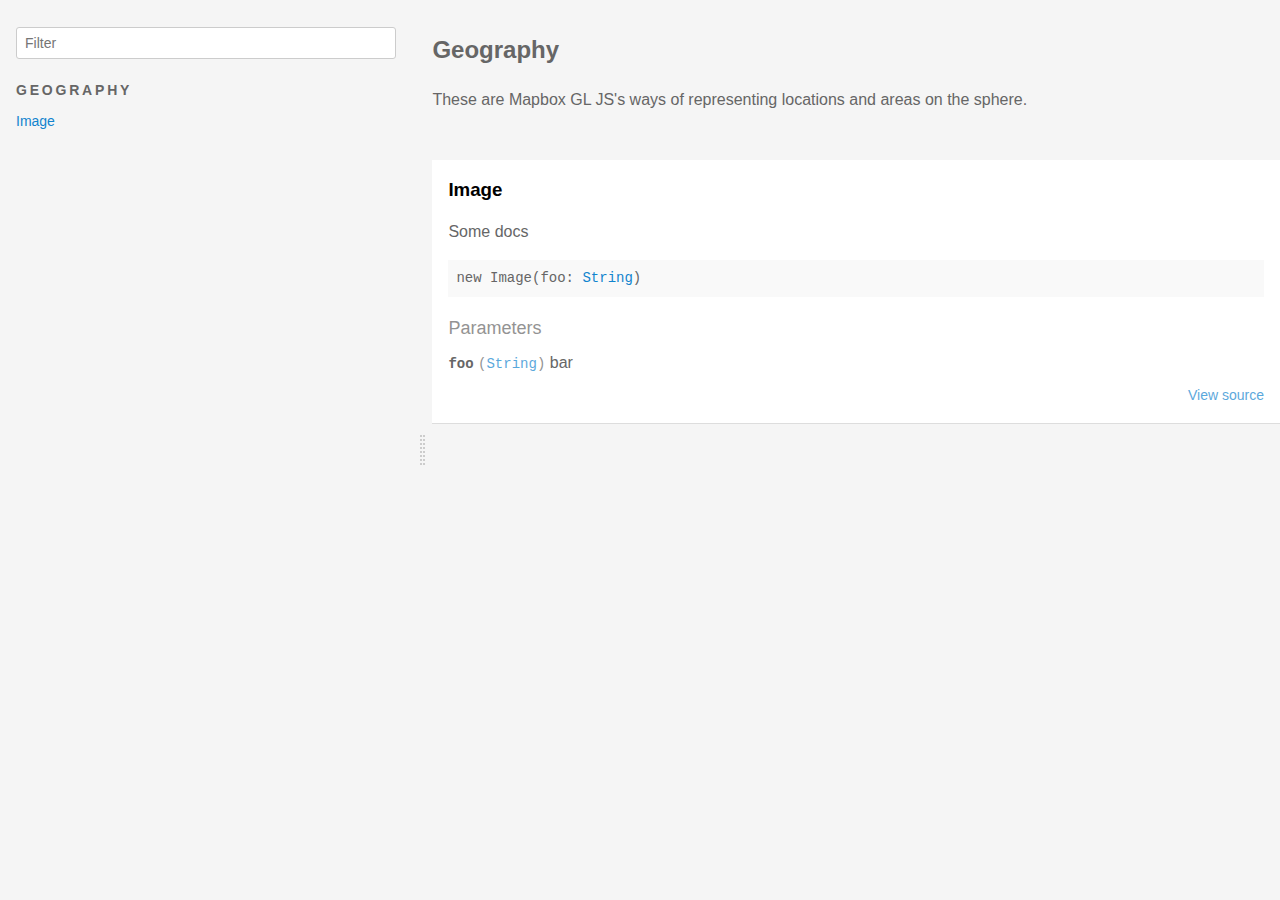
<file: js/index.html>
<!doctype html>
<html lang="en">
<head>
  <meta charset='utf-8'>
  <title>  | Documentation</title>
  <meta name='viewport' content='width=device-width,initial-scale=1'>
  <link href='assets/bass.css' rel='stylesheet'>
  <link href='assets/style.css' rel='stylesheet'>
  <link href='assets/github.css' rel='stylesheet'>
  <link href='assets/split.css' rel='stylesheet'>
  <link href='assets/favicon.ico' rel='icon' >
</head>
<body class='documentation m0'>
    <div class='flex'>
      <div id='split-left' class='overflow-auto fs0 height-viewport-100'>
        <div class='py1 px2'>
          <h3 class='mb0 no-anchor'></h3>
          <div class='mb1'><code></code></div>
          <input
            placeholder='Filter'
            id='filter-input'
            class='col12 block input'
            type='text' />
          <div id='toc'>
            <ul class='list-reset h5 py1-ul'>
              
                
                <li><a
                  href='#geography'
                  class="h5 bold black caps">
                  Geography
                </a>
                
                </li>
              
                
                <li><a
                  href='#image'
                  class="">
                  Image
                </a>
                
                </li>
              
            </ul>
          </div>
        </div>
      </div>
      <div id='split-right' class='relative overflow-auto height-viewport-100'>
        
          
            <div class='keyline-top-not py2'><section class='py2 clearfix'>

  <h2 id='geography' class='mt0'>
    Geography
  </h2>

  
    <p>These are Mapbox GL JS's ways of representing locations
and areas on the sphere.</p>

  
</section></div>
          
        
          
          <section class='p2 mb2 clearfix bg-white border-bottom'>

  
  <div class='clearfix'>
    
    <h3 class='fl m0' id='image'>
      Image
    </h3>
    
  </div>
  

  <p>Some docs</p>

  
    <div class='pre p1 fill-light mt0'>new Image(foo: <a href="https://developer.mozilla.org/docs/Web/JavaScript/Reference/Global_Objects/String">String</a>)</div>
  
  
  

  
  
  
  
  
  

  
    <div class='py1 quiet mt1 prose-big'>Parameters</div>
    <div class='prose'>
      
        <div class='space-bottom0'>
          <div>
            <span class='code bold'>foo</span> <code class='quiet'>(<a href="https://developer.mozilla.org/docs/Web/JavaScript/Reference/Global_Objects/String">String</a>)</code>
	    bar

          </div>
          
        </div>
      
    </div>
  

  

  

  

  

  

  

  

  

  
    <div class="pt1 right-align">
      <a class='fr fill-darken0 round round pad1x quiet h5' href='https://github.com/tf/actions-test/blob/649c44d0dd67da3dfaf72555a28b634bfe212ccc/src/index.js#L5-L8'>
        <span>View source</span>
      </a>
    </div>
  
</section>

          
        
      </div>
    </div>
  <script src='assets/anchor.js'></script>
  <script src='assets/split.js'></script>
  <script src='assets/site.js'></script>
</body>
</html>
</file>
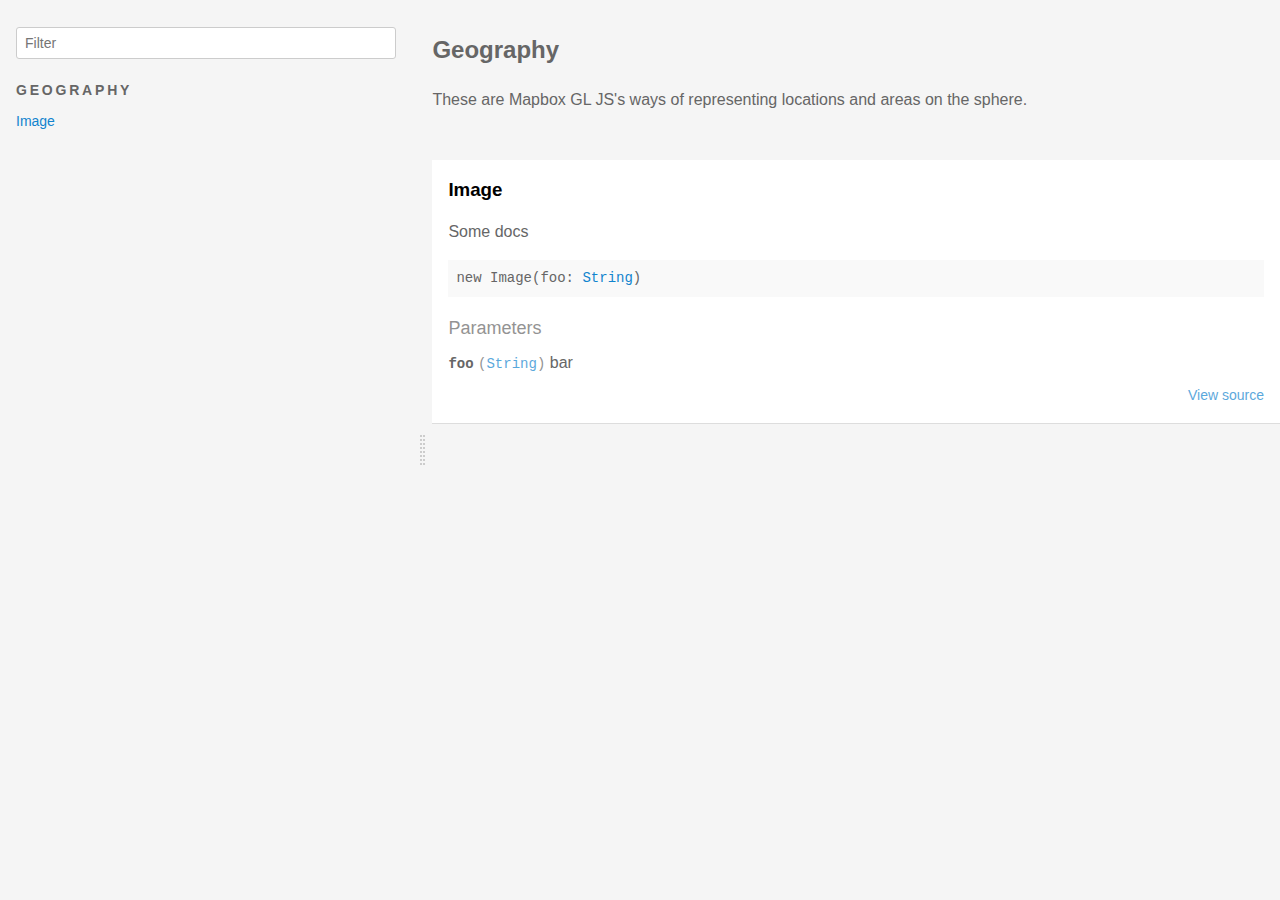
<file: master/js/index.html>
<!doctype html>
<html lang="en">
<head>
  <meta charset='utf-8'>
  <title>  | Documentation</title>
  <meta name='viewport' content='width=device-width,initial-scale=1'>
  <link href='assets/bass.css' rel='stylesheet'>
  <link href='assets/style.css' rel='stylesheet'>
  <link href='assets/github.css' rel='stylesheet'>
  <link href='assets/split.css' rel='stylesheet'>
  <link href='assets/favicon.ico' rel='icon' >
</head>
<body class='documentation m0'>
    <div class='flex'>
      <div id='split-left' class='overflow-auto fs0 height-viewport-100'>
        <div class='py1 px2'>
          <h3 class='mb0 no-anchor'></h3>
          <div class='mb1'><code></code></div>
          <input
            placeholder='Filter'
            id='filter-input'
            class='col12 block input'
            type='text' />
          <div id='toc'>
            <ul class='list-reset h5 py1-ul'>
              
                
                <li><a
                  href='#geography'
                  class="h5 bold black caps">
                  Geography
                </a>
                
                </li>
              
                
                <li><a
                  href='#image'
                  class="">
                  Image
                </a>
                
                </li>
              
            </ul>
          </div>
        </div>
      </div>
      <div id='split-right' class='relative overflow-auto height-viewport-100'>
        
          
            <div class='keyline-top-not py2'><section class='py2 clearfix'>

  <h2 id='geography' class='mt0'>
    Geography
  </h2>

  
    <p>These are Mapbox GL JS's ways of representing locations
and areas on the sphere.</p>

  
</section></div>
          
        
          
          <section class='p2 mb2 clearfix bg-white border-bottom'>

  
  <div class='clearfix'>
    
    <h3 class='fl m0' id='image'>
      Image
    </h3>
    
  </div>
  

  <p>Some docs</p>

  
    <div class='pre p1 fill-light mt0'>new Image(foo: <a href="https://developer.mozilla.org/docs/Web/JavaScript/Reference/Global_Objects/String">String</a>)</div>
  
  
  

  
  
  
  
  
  

  
    <div class='py1 quiet mt1 prose-big'>Parameters</div>
    <div class='prose'>
      
        <div class='space-bottom0'>
          <div>
            <span class='code bold'>foo</span> <code class='quiet'>(<a href="https://developer.mozilla.org/docs/Web/JavaScript/Reference/Global_Objects/String">String</a>)</code>
	    bar

          </div>
          
        </div>
      
    </div>
  

  

  

  

  

  

  

  

  

  
    <div class="pt1 right-align">
      <a class='fr fill-darken0 round round pad1x quiet h5' href='https://github.com/tf/actions-test/blob/e05b6af670c54414406c1995ad6bcb028f829275/src/index.js#L5-L8'>
        <span>View source</span>
      </a>
    </div>
  
</section>

          
        
      </div>
    </div>
  <script src='assets/anchor.js'></script>
  <script src='assets/split.js'></script>
  <script src='assets/site.js'></script>
</body>
</html>
</file>
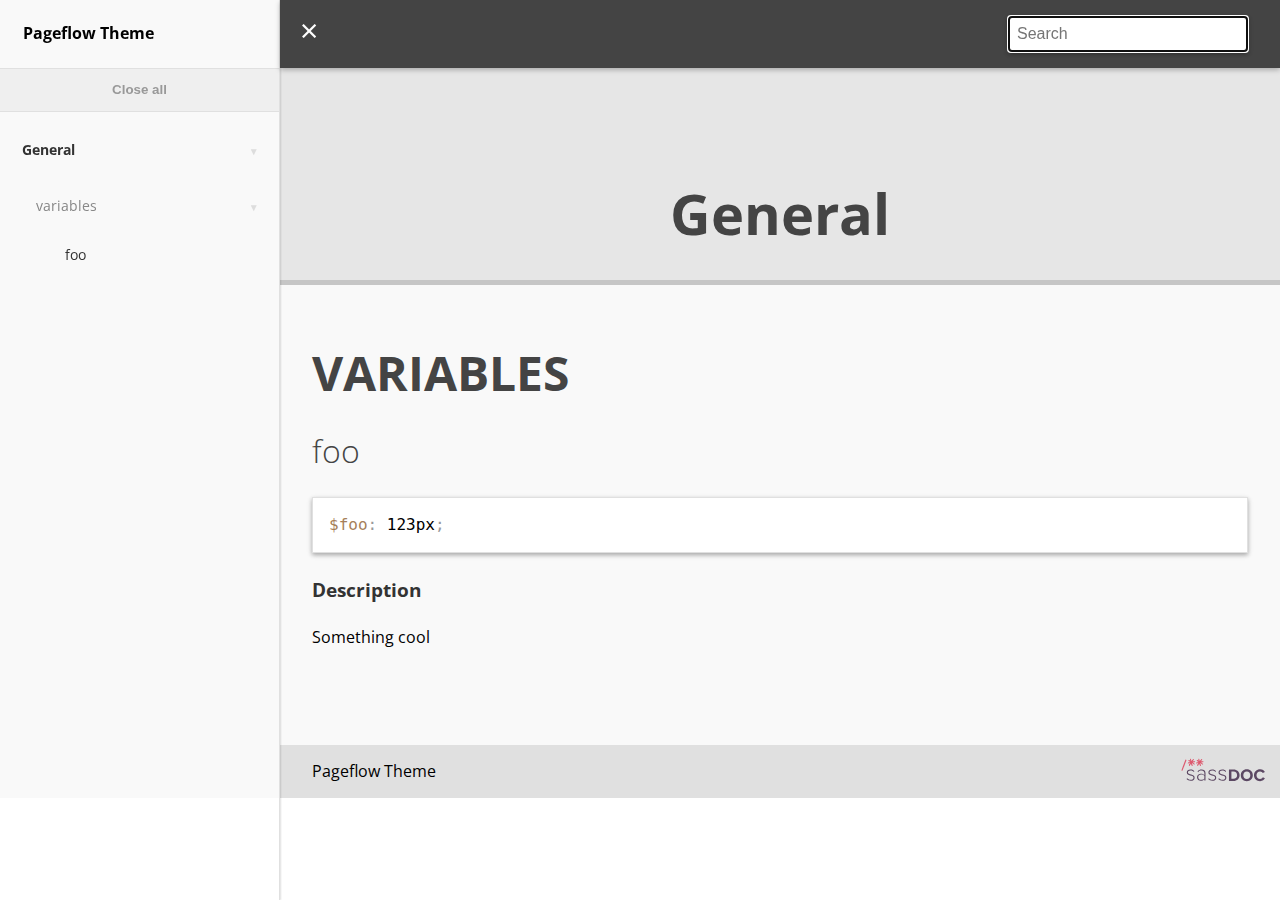
<file: master/theme/index.html>
<!doctype html><html lang="en"><head><meta charset="utf-8"><title>Pageflow Theme - Theme Settings</title><link rel="stylesheet" href="assets/css/main.css"><link href="http://fonts.googleapis.com/css?family=Open+Sans:400,500,700" rel="stylesheet" type="text/css"><meta name="viewport" content="width=device-width"><meta content="IE=edge, chrome=1" http-equiv="X-UA-Compatible"><!-- Open Graph tags --><meta property="og:title" content="Pageflow Theme - SassDoc"><meta property="og:type" content="website"><meta property="og:description" content="Release the docs!"><!-- Thanks to Sass-lang.com for the icons --><link href="assets/images/favicon.ico" rel="shortcut icon"></head><body><aside class="sidebar" role="nav"><div class="sidebar__header"><h1 class="sidebar__title">Pageflow Theme</h1></div><div class="sidebar__body"><button type="button" class="btn-toggle js-btn-toggle" data-alt="Open all">Close all</button><p class="sidebar__item sidebar__item--heading" data-slug="undefined"><a href="#undefined">General</a></p><div><p class="sidebar__item sidebar__item--sub-heading" data-slug="undefined-variable"><a href="#undefined-variable">variables</a></p><ul class="list-unstyled"><li class="sidebar__item sassdoc__item" data-name="foo" data-type="variable"><a href="#undefined-variable-foo">foo</a></li></ul></div></div></aside><article class="main" role="main"><header class="header" role="banner"><div class="container"><div class="sassdoc__searchbar searchbar"><label for="js-search-input" class="visually-hidden">Search</label><div class="searchbar__form" id="js-search"><input name="search" type="search" class="searchbar__field" autocomplete="off" autofocus id="js-search-input" placeholder="Search"><ul class="searchbar__suggestions" id="js-search-suggestions"></ul></div></div></div></header><section class="main__section"><h1 class="main__heading" id="undefined"><div class="container">General</div></h1><section class="main__sub-section" id="undefined-variable"><h2 class="main__heading--secondary"><div class="container">variables</div></h2><section class="main__item container item" id="undefined-variable-foo"><h3 class="item__heading"><a class="item__name" href="#variable-foo">foo</a></h3><div class="item__code-wrapper"><pre class="item__code language-scss"><code>$foo: 123px;</code></pre></div><h3 class="item__sub-heading">Description</h3><div class="item__description"><p>Something cool</p></div></section></section></section><footer class="footer" role="contentinfo"><div class="container"><div class="footer__project-info project-info"><!-- Name and URL --><span class="project-info__name">Pageflow Theme</span><!-- Version --><!-- License --></div><a class="footer__watermark" href="http://sassdoc.com"><img src="assets/images/logo_light_inline.svg" alt="SassDoc Logo"></a></div></footer></article><script src="http://ajax.googleapis.com/ajax/libs/jquery/2.1.1/jquery.min.js"></script><script>window.jQuery || document.write('<script src="assets/js/vendor/jquery.min.js"><\/script>')</script><script src="assets/js/main.min.js"></script></body></html>
</file>
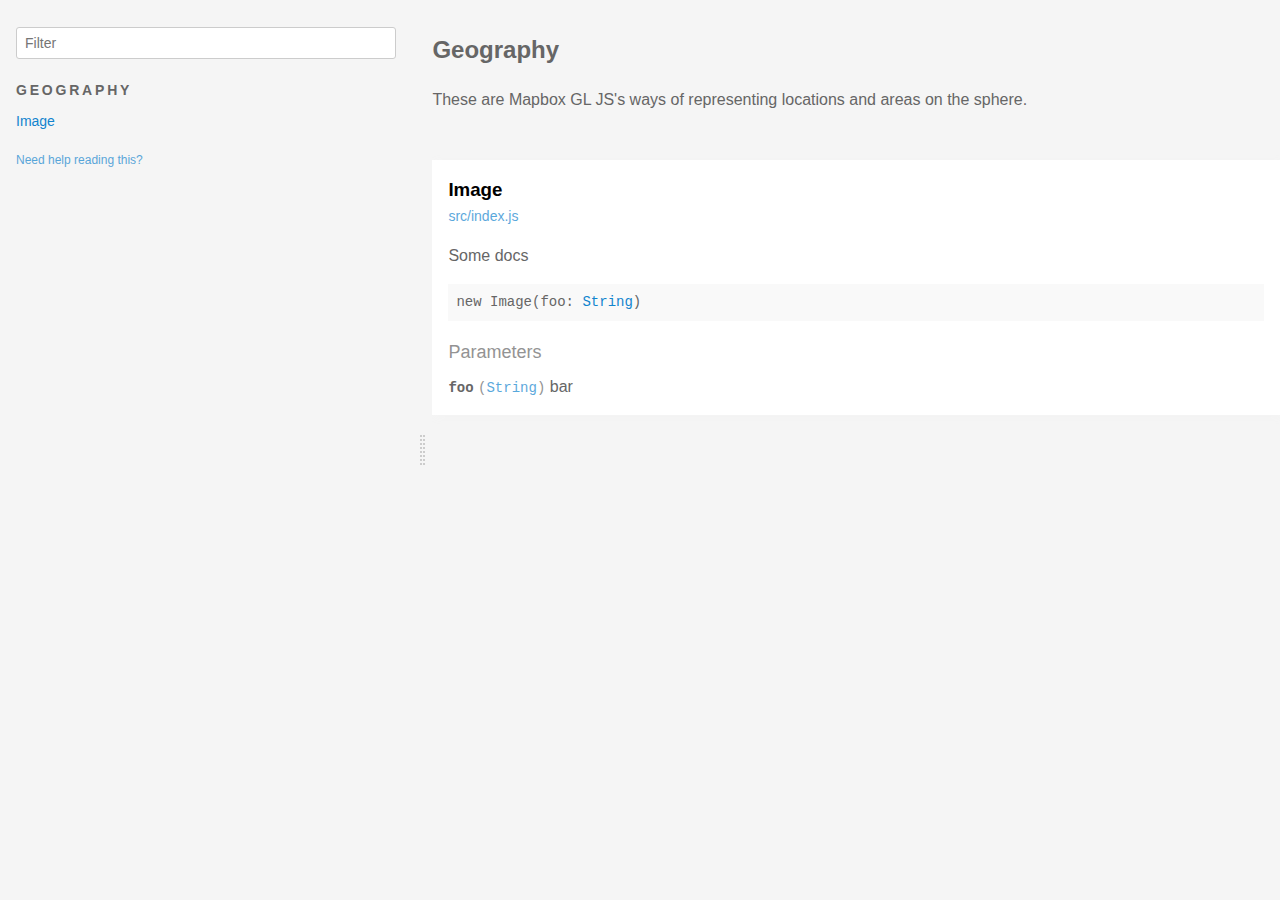
<file: refs/heads/master/js/index.html>
<!doctype html>
<html lang="en">
<head>
  <meta charset='utf-8'>
  <title>  | Documentation</title>
  <meta name='viewport' content='width=device-width,initial-scale=1'>
  <link href='assets/bass.css' rel='stylesheet'>
  <link href='assets/style.css' rel='stylesheet'>
  <link href='assets/github.css' rel='stylesheet'>
  <link href='assets/split.css' rel='stylesheet'>
</head>
<body class='documentation m0'>
    <div class='flex'>
      <div id='split-left' class='overflow-auto fs0 height-viewport-100'>
        <div class='py1 px2'>
          <h3 class='mb0 no-anchor'></h3>
          <div class='mb1'><code></code></div>
          <input
            placeholder='Filter'
            id='filter-input'
            class='col12 block input'
            type='text' />
          <div id='toc'>
            <ul class='list-reset h5 py1-ul'>
              
                
                <li><a
                  href='#geography'
                  class="h5 bold black caps">
                  Geography
                  
                </a>
                
                </li>
              
                
                <li><a
                  href='#image'
                  class="">
                  Image
                  
                </a>
                
                </li>
              
            </ul>
          </div>
          <div class='mt1 h6 quiet'>
            <a href='https://documentation.js.org/reading-documentation.html'>Need help reading this?</a>
          </div>
        </div>
      </div>
      <div id='split-right' class='relative overflow-auto height-viewport-100'>
        
          
            <div class='keyline-top-not py2'><section class='py2 clearfix'>

  <h2 id='geography' class='mt0'>
    Geography
  </h2>

  
    <p>These are Mapbox GL JS's ways of representing locations
and areas on the sphere.</p>

  
</section></div>
          
        
          
          <section class='p2 mb2 clearfix bg-white minishadow'>

  
  <div class='clearfix'>
    
    <h3 class='fl m0' id='image'>
      Image
    </h3>
    
    
      <a class='fr fill-darken0 round round pad1x quiet h5' href='https://github.com/tf/actions-test/blob/2c8bf7943f3ccbf9858cebd636a1f81588c72b29/src/index.js#L5-L8'>
      <span>src/index.js</span>
      </a>
    
  </div>
  

  <p>Some docs</p>

    <div class='pre p1 fill-light mt0'>new Image(foo: <a href="https://developer.mozilla.org/docs/Web/JavaScript/Reference/Global_Objects/String">String</a>)</div>
  
  

  
  
  
  
  
  

  
    <div class='py1 quiet mt1 prose-big'>Parameters</div>
    <div class='prose'>
      
        <div class='space-bottom0'>
          <div>
            <span class='code bold'>foo</span> <code class='quiet'>(<a href="https://developer.mozilla.org/docs/Web/JavaScript/Reference/Global_Objects/String">String</a>)</code>
	    bar

          </div>
          
        </div>
      
    </div>
  

  

  

  

  

  

  

  

  
</section>

          
        
      </div>
    </div>
  <script src='assets/anchor.js'></script>
  <script src='assets/split.js'></script>
  <script src='assets/site.js'></script>
</body>
</html>
</file>
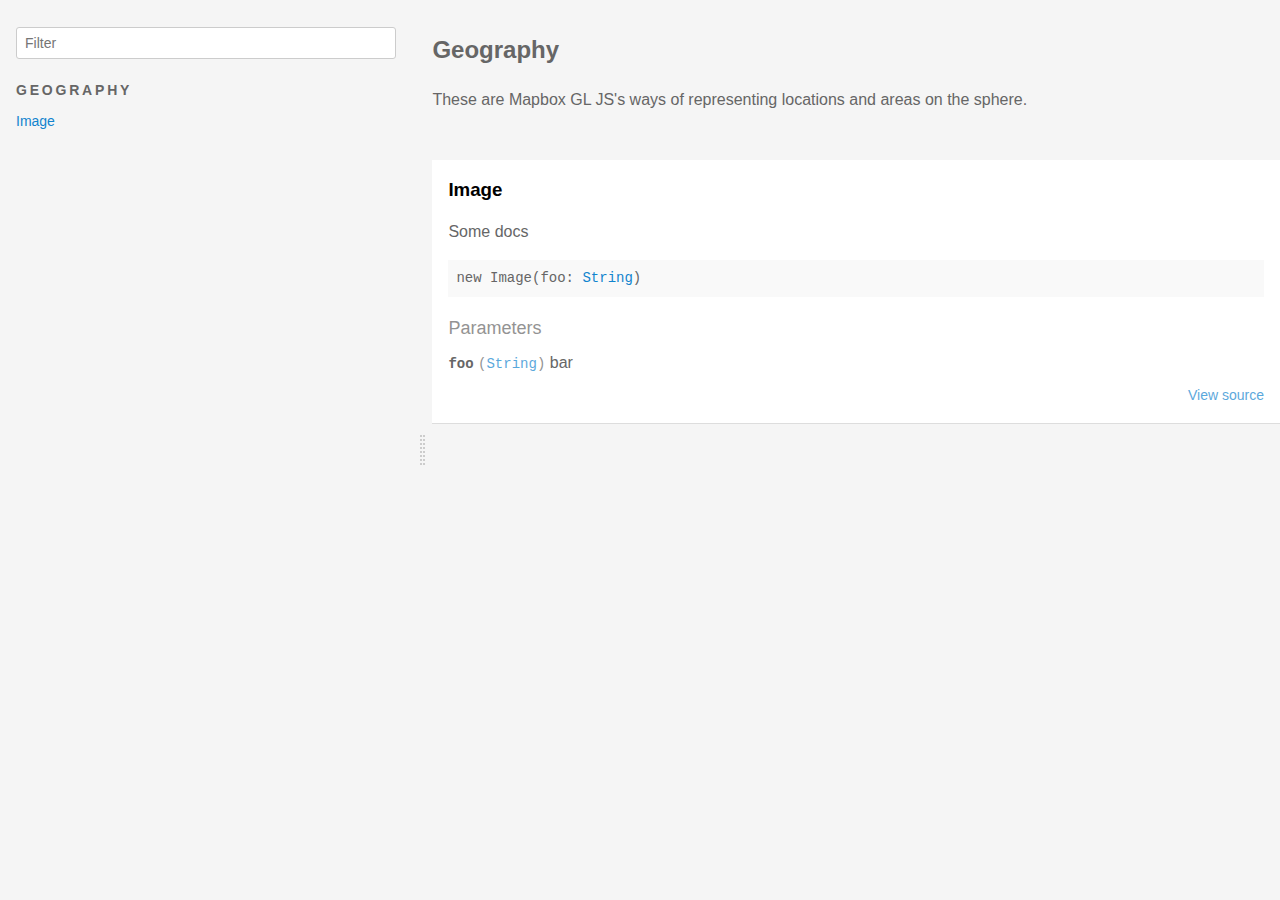
<file: refs/tags/v0.1/js/index.html>
<!doctype html>
<html lang="en">
<head>
  <meta charset='utf-8'>
  <title>  | Documentation</title>
  <meta name='viewport' content='width=device-width,initial-scale=1'>
  <link href='assets/bass.css' rel='stylesheet'>
  <link href='assets/style.css' rel='stylesheet'>
  <link href='assets/github.css' rel='stylesheet'>
  <link href='assets/split.css' rel='stylesheet'>
  <link href='assets/favicon.ico' rel='icon' >
</head>
<body class='documentation m0'>
    <div class='flex'>
      <div id='split-left' class='overflow-auto fs0 height-viewport-100'>
        <div class='py1 px2'>
          <h3 class='mb0 no-anchor'></h3>
          <div class='mb1'><code></code></div>
          <input
            placeholder='Filter'
            id='filter-input'
            class='col12 block input'
            type='text' />
          <div id='toc'>
            <ul class='list-reset h5 py1-ul'>
              
                
                <li><a
                  href='#geography'
                  class="h5 bold black caps">
                  Geography
                </a>
                
                </li>
              
                
                <li><a
                  href='#image'
                  class="">
                  Image
                </a>
                
                </li>
              
            </ul>
          </div>
        </div>
      </div>
      <div id='split-right' class='relative overflow-auto height-viewport-100'>
        
          
            <div class='keyline-top-not py2'><section class='py2 clearfix'>

  <h2 id='geography' class='mt0'>
    Geography
  </h2>

  
    <p>These are Mapbox GL JS's ways of representing locations
and areas on the sphere.</p>

  
</section></div>
          
        
          
          <section class='p2 mb2 clearfix bg-white border-bottom'>

  
  <div class='clearfix'>
    
    <h3 class='fl m0' id='image'>
      Image
    </h3>
    
  </div>
  

  <p>Some docs</p>

  
    <div class='pre p1 fill-light mt0'>new Image(foo: <a href="https://developer.mozilla.org/docs/Web/JavaScript/Reference/Global_Objects/String">String</a>)</div>
  
  
  

  
  
  
  
  
  

  
    <div class='py1 quiet mt1 prose-big'>Parameters</div>
    <div class='prose'>
      
        <div class='space-bottom0'>
          <div>
            <span class='code bold'>foo</span> <code class='quiet'>(<a href="https://developer.mozilla.org/docs/Web/JavaScript/Reference/Global_Objects/String">String</a>)</code>
	    bar

          </div>
          
        </div>
      
    </div>
  

  

  

  

  

  

  

  

  

  
    <div class="pt1 right-align">
      <a class='fr fill-darken0 round round pad1x quiet h5' href='https://github.com/tf/actions-test/blob/e945e762fa1a698a1c6e77e06fbb4f9763a1c6c0/src/index.js#L5-L8'>
        <span>View source</span>
      </a>
    </div>
  
</section>

          
        
      </div>
    </div>
  <script src='assets/anchor.js'></script>
  <script src='assets/split.js'></script>
  <script src='assets/site.js'></script>
</body>
</html>
</file>
<file: js/assets/bass.css>
/*! Basscss | http://basscss.com | MIT License */

.h1{ font-size: 2rem }
.h2{ font-size: 1.5rem }
.h3{ font-size: 1.25rem }
.h4{ font-size: 1rem }
.h5{ font-size: .875rem }
.h6{ font-size: .75rem }

.font-family-inherit{ font-family:inherit }
.font-size-inherit{ font-size:inherit }
.text-decoration-none{ text-decoration:none }

.bold{ font-weight: bold; font-weight: bold }
.regular{ font-weight:normal }
.italic{ font-style:italic }
.caps{ text-transform:uppercase; letter-spacing: .2em; }

.left-align{ text-align:left }
.center{ text-align:center }
.right-align{ text-align:right }
.justify{ text-align:justify }

.nowrap{ white-space:nowrap }
.break-word{ word-wrap:break-word }

.line-height-1{ line-height: 1 }
.line-height-2{ line-height: 1.125 }
.line-height-3{ line-height: 1.25 }
.line-height-4{ line-height: 1.5 }

.list-style-none{ list-style:none }
.underline{ text-decoration:underline }

.truncate{
  max-width:100%;
  overflow:hidden;
  text-overflow:ellipsis;
  white-space:nowrap;
}

.list-reset{
  list-style:none;
  padding-left:0;
}

.inline{ display:inline }
.block{ display:block }
.inline-block{ display:inline-block }
.table{ display:table }
.table-cell{ display:table-cell }

.overflow-hidden{ overflow:hidden }
.overflow-scroll{ overflow:scroll }
.overflow-auto{ overflow:auto }

.clearfix:before,
.clearfix:after{
  content:" ";
  display:table
}
.clearfix:after{ clear:both }

.left{ float:left }
.right{ float:right }

.fit{ max-width:100% }

.max-width-1{ max-width: 24rem }
.max-width-2{ max-width: 32rem }
.max-width-3{ max-width: 48rem }
.max-width-4{ max-width: 64rem }

.border-box{ box-sizing:border-box }

.align-baseline{ vertical-align:baseline }
.align-top{ vertical-align:top }
.align-middle{ vertical-align:middle }
.align-bottom{ vertical-align:bottom }

.m0{ margin:0 }
.mt0{ margin-top:0 }
.mr0{ margin-right:0 }
.mb0{ margin-bottom:0 }
.ml0{ margin-left:0 }
.mx0{ margin-left:0; margin-right:0 }
.my0{ margin-top:0; margin-bottom:0 }

.m1{ margin: .5rem }
.mt1{ margin-top: .5rem }
.mr1{ margin-right: .5rem }
.mb1{ margin-bottom: .5rem }
.ml1{ margin-left: .5rem }
.mx1{ margin-left: .5rem; margin-right: .5rem }
.my1{ margin-top: .5rem; margin-bottom: .5rem }

.m2{ margin: 1rem }
.mt2{ margin-top: 1rem }
.mr2{ margin-right: 1rem }
.mb2{ margin-bottom: 1rem }
.ml2{ margin-left: 1rem }
.mx2{ margin-left: 1rem; margin-right: 1rem }
.my2{ margin-top: 1rem; margin-bottom: 1rem }

.m3{ margin: 2rem }
.mt3{ margin-top: 2rem }
.mr3{ margin-right: 2rem }
.mb3{ margin-bottom: 2rem }
.ml3{ margin-left: 2rem }
.mx3{ margin-left: 2rem; margin-right: 2rem }
.my3{ margin-top: 2rem; margin-bottom: 2rem }

.m4{ margin: 4rem }
.mt4{ margin-top: 4rem }
.mr4{ margin-right: 4rem }
.mb4{ margin-bottom: 4rem }
.ml4{ margin-left: 4rem }
.mx4{ margin-left: 4rem; margin-right: 4rem }
.my4{ margin-top: 4rem; margin-bottom: 4rem }

.mxn1{ margin-left: -.5rem; margin-right: -.5rem; }
.mxn2{ margin-left: -1rem; margin-right: -1rem; }
.mxn3{ margin-left: -2rem; margin-right: -2rem; }
.mxn4{ margin-left: -4rem; margin-right: -4rem; }

.ml-auto{ margin-left:auto }
.mr-auto{ margin-right:auto }
.mx-auto{ margin-left:auto; margin-right:auto; }

.p0{ padding:0 }
.pt0{ padding-top:0 }
.pr0{ padding-right:0 }
.pb0{ padding-bottom:0 }
.pl0{ padding-left:0 }
.px0{ padding-left:0; padding-right:0 }
.py0{ padding-top:0;  padding-bottom:0 }

.p1{ padding: .5rem }
.pt1{ padding-top: .5rem }
.pr1{ padding-right: .5rem }
.pb1{ padding-bottom: .5rem }
.pl1{ padding-left: .5rem }
.py1{ padding-top: .5rem; padding-bottom: .5rem }
.px1{ padding-left: .5rem; padding-right: .5rem }

.p2{ padding: 1rem }
.pt2{ padding-top: 1rem }
.pr2{ padding-right: 1rem }
.pb2{ padding-bottom: 1rem }
.pl2{ padding-left: 1rem }
.py2{ padding-top: 1rem; padding-bottom: 1rem }
.px2{ padding-left: 1rem; padding-right: 1rem }

.p3{ padding: 2rem }
.pt3{ padding-top: 2rem }
.pr3{ padding-right: 2rem }
.pb3{ padding-bottom: 2rem }
.pl3{ padding-left: 2rem }
.py3{ padding-top: 2rem; padding-bottom: 2rem }
.px3{ padding-left: 2rem; padding-right: 2rem }

.p4{ padding: 4rem }
.pt4{ padding-top: 4rem }
.pr4{ padding-right: 4rem }
.pb4{ padding-bottom: 4rem }
.pl4{ padding-left: 4rem }
.py4{ padding-top: 4rem; padding-bottom: 4rem }
.px4{ padding-left: 4rem; padding-right: 4rem }

.col{
  float:left;
  box-sizing:border-box;
}

.col-right{
  float:right;
  box-sizing:border-box;
}

.col-1{
  width:8.33333%;
}

.col-2{
  width:16.66667%;
}

.col-3{
  width:25%;
}

.col-4{
  width:33.33333%;
}

.col-5{
  width:41.66667%;
}

.col-6{
  width:50%;
}

.col-7{
  width:58.33333%;
}

.col-8{
  width:66.66667%;
}

.col-9{
  width:75%;
}

.col-10{
  width:83.33333%;
}

.col-11{
  width:91.66667%;
}

.col-12{
  width:100%;
}
@media (min-width: 40em){

  .sm-col{
    float:left;
    box-sizing:border-box;
  }

  .sm-col-right{
    float:right;
    box-sizing:border-box;
  }

  .sm-col-1{
    width:8.33333%;
  }

  .sm-col-2{
    width:16.66667%;
  }

  .sm-col-3{
    width:25%;
  }

  .sm-col-4{
    width:33.33333%;
  }

  .sm-col-5{
    width:41.66667%;
  }

  .sm-col-6{
    width:50%;
  }

  .sm-col-7{
    width:58.33333%;
  }

  .sm-col-8{
    width:66.66667%;
  }

  .sm-col-9{
    width:75%;
  }

  .sm-col-10{
    width:83.33333%;
  }

  .sm-col-11{
    width:91.66667%;
  }

  .sm-col-12{
    width:100%;
  }

}
@media (min-width: 52em){

  .md-col{
    float:left;
    box-sizing:border-box;
  }

  .md-col-right{
    float:right;
    box-sizing:border-box;
  }

  .md-col-1{
    width:8.33333%;
  }

  .md-col-2{
    width:16.66667%;
  }

  .md-col-3{
    width:25%;
  }

  .md-col-4{
    width:33.33333%;
  }

  .md-col-5{
    width:41.66667%;
  }

  .md-col-6{
    width:50%;
  }

  .md-col-7{
    width:58.33333%;
  }

  .md-col-8{
    width:66.66667%;
  }

  .md-col-9{
    width:75%;
  }

  .md-col-10{
    width:83.33333%;
  }

  .md-col-11{
    width:91.66667%;
  }

  .md-col-12{
    width:100%;
  }

}
@media (min-width: 64em){

  .lg-col{
    float:left;
    box-sizing:border-box;
  }

  .lg-col-right{
    float:right;
    box-sizing:border-box;
  }

  .lg-col-1{
    width:8.33333%;
  }

  .lg-col-2{
    width:16.66667%;
  }

  .lg-col-3{
    width:25%;
  }

  .lg-col-4{
    width:33.33333%;
  }

  .lg-col-5{
    width:41.66667%;
  }

  .lg-col-6{
    width:50%;
  }

  .lg-col-7{
    width:58.33333%;
  }

  .lg-col-8{
    width:66.66667%;
  }

  .lg-col-9{
    width:75%;
  }

  .lg-col-10{
    width:83.33333%;
  }

  .lg-col-11{
    width:91.66667%;
  }

  .lg-col-12{
    width:100%;
  }

}
.flex{ display:-webkit-box; display:-webkit-flex; display:-ms-flexbox; display:flex }

@media (min-width: 40em){
  .sm-flex{ display:-webkit-box; display:-webkit-flex; display:-ms-flexbox; display:flex }
}

@media (min-width: 52em){
  .md-flex{ display:-webkit-box; display:-webkit-flex; display:-ms-flexbox; display:flex }
}

@media (min-width: 64em){
  .lg-flex{ display:-webkit-box; display:-webkit-flex; display:-ms-flexbox; display:flex }
}

.flex-column{ -webkit-box-orient:vertical; -webkit-box-direction:normal; -webkit-flex-direction:column; -ms-flex-direction:column; flex-direction:column }
.flex-wrap{ -webkit-flex-wrap:wrap; -ms-flex-wrap:wrap; flex-wrap:wrap }

.items-start{ -webkit-box-align:start; -webkit-align-items:flex-start; -ms-flex-align:start; -ms-grid-row-align:flex-start; align-items:flex-start }
.items-end{ -webkit-box-align:end; -webkit-align-items:flex-end; -ms-flex-align:end; -ms-grid-row-align:flex-end; align-items:flex-end }
.items-center{ -webkit-box-align:center; -webkit-align-items:center; -ms-flex-align:center; -ms-grid-row-align:center; align-items:center }
.items-baseline{ -webkit-box-align:baseline; -webkit-align-items:baseline; -ms-flex-align:baseline; -ms-grid-row-align:baseline; align-items:baseline }
.items-stretch{ -webkit-box-align:stretch; -webkit-align-items:stretch; -ms-flex-align:stretch; -ms-grid-row-align:stretch; align-items:stretch }

.self-start{ -webkit-align-self:flex-start; -ms-flex-item-align:start; align-self:flex-start }
.self-end{ -webkit-align-self:flex-end; -ms-flex-item-align:end; align-self:flex-end }
.self-center{ -webkit-align-self:center; -ms-flex-item-align:center; align-self:center }
.self-baseline{ -webkit-align-self:baseline; -ms-flex-item-align:baseline; align-self:baseline }
.self-stretch{ -webkit-align-self:stretch; -ms-flex-item-align:stretch; align-self:stretch }

.justify-start{ -webkit-box-pack:start; -webkit-justify-content:flex-start; -ms-flex-pack:start; justify-content:flex-start }
.justify-end{ -webkit-box-pack:end; -webkit-justify-content:flex-end; -ms-flex-pack:end; justify-content:flex-end }
.justify-center{ -webkit-box-pack:center; -webkit-justify-content:center; -ms-flex-pack:center; justify-content:center }
.justify-between{ -webkit-box-pack:justify; -webkit-justify-content:space-between; -ms-flex-pack:justify; justify-content:space-between }
.justify-around{ -webkit-justify-content:space-around; -ms-flex-pack:distribute; justify-content:space-around }

.content-start{ -webkit-align-content:flex-start; -ms-flex-line-pack:start; align-content:flex-start }
.content-end{ -webkit-align-content:flex-end; -ms-flex-line-pack:end; align-content:flex-end }
.content-center{ -webkit-align-content:center; -ms-flex-line-pack:center; align-content:center }
.content-between{ -webkit-align-content:space-between; -ms-flex-line-pack:justify; align-content:space-between }
.content-around{ -webkit-align-content:space-around; -ms-flex-line-pack:distribute; align-content:space-around }
.content-stretch{ -webkit-align-content:stretch; -ms-flex-line-pack:stretch; align-content:stretch }
.flex-auto{
  -webkit-box-flex:1;
  -webkit-flex:1 1 auto;
      -ms-flex:1 1 auto;
          flex:1 1 auto;
  min-width:0;
  min-height:0;
}
.flex-none{ -webkit-box-flex:0; -webkit-flex:none; -ms-flex:none; flex:none }
.fs0{ flex-shrink: 0 }

.order-0{ -webkit-box-ordinal-group:1; -webkit-order:0; -ms-flex-order:0; order:0 }
.order-1{ -webkit-box-ordinal-group:2; -webkit-order:1; -ms-flex-order:1; order:1 }
.order-2{ -webkit-box-ordinal-group:3; -webkit-order:2; -ms-flex-order:2; order:2 }
.order-3{ -webkit-box-ordinal-group:4; -webkit-order:3; -ms-flex-order:3; order:3 }
.order-last{ -webkit-box-ordinal-group:100000; -webkit-order:99999; -ms-flex-order:99999; order:99999 }

.relative{ position:relative }
.absolute{ position:absolute }
.fixed{ position:fixed }

.top-0{ top:0 }
.right-0{ right:0 }
.bottom-0{ bottom:0 }
.left-0{ left:0 }

.z1{ z-index: 1 }
.z2{ z-index: 2 }
.z3{ z-index: 3 }
.z4{ z-index: 4 }

.border{
  border-style:solid;
  border-width: 1px;
}

.border-top{
  border-top-style:solid;
  border-top-width: 1px;
}

.border-right{
  border-right-style:solid;
  border-right-width: 1px;
}

.border-bottom{
  border-bottom-style:solid;
  border-bottom-width: 1px;
}

.border-left{
  border-left-style:solid;
  border-left-width: 1px;
}

.border-none{ border:0 }

.rounded{ border-radius: 3px }
.circle{ border-radius:50% }

.rounded-top{ border-radius: 3px 3px 0 0 }
.rounded-right{ border-radius: 0 3px 3px 0 }
.rounded-bottom{ border-radius: 0 0 3px 3px }
.rounded-left{ border-radius: 3px 0 0 3px }

.not-rounded{ border-radius:0 }

.hide{
  position:absolute !important;
  height:1px;
  width:1px;
  overflow:hidden;
  clip:rect(1px, 1px, 1px, 1px);
}

@media (max-width: 40em){
  .xs-hide{ display:none !important }
}

@media (min-width: 40em) and (max-width: 52em){
  .sm-hide{ display:none !important }
}

@media (min-width: 52em) and (max-width: 64em){
  .md-hide{ display:none !important }
}

@media (min-width: 64em){
  .lg-hide{ display:none !important }
}

.display-none{ display:none !important }
</file>
<file: js/assets/style.css>
.documentation {
  font-family: Helvetica, sans-serif;
  color: #666;
  line-height: 1.5;
  background: #f5f5f5;
}

.black {
  color: #666;
}

.bg-white {
  background-color: #fff;
}

h4 {
  margin: 20px 0 10px 0;
}

.documentation h3 {
  color: #000;
}

.border-bottom {
  border-color: #ddd;
}

a {
  color: #1184ce;
  text-decoration: none;
}

.documentation a[href]:hover {
  text-decoration: underline;
}

a:hover {
  cursor: pointer;
}

.py1-ul li {
  padding: 5px 0;
}

.max-height-100 {
  max-height: 100%;
}

.height-viewport-100 {
  height: 100vh;
}

section:target h3 {
  font-weight: 700;
}

.documentation td,
.documentation th {
  padding: 0.25rem 0.25rem;
}

h1:hover .anchorjs-link,
h2:hover .anchorjs-link,
h3:hover .anchorjs-link,
h4:hover .anchorjs-link {
  opacity: 1;
}

.fix-3 {
  width: 25%;
  max-width: 244px;
}

.fix-3 {
  width: 25%;
  max-width: 244px;
}

@media (min-width: 52em) {
  .fix-margin-3 {
    margin-left: 25%;
  }
}

.pre,
pre,
code,
.code {
  font-family: Source Code Pro, Menlo, Consolas, Liberation Mono, monospace;
  font-size: 14px;
}

pre {
  background: #f9f9f9;
  padding: 0.5rem;
}

.fill-light {
  background: #f9f9f9;
}

.width2 {
  width: 1rem;
}

.input {
  font-family: inherit;
  display: block;
  width: 100%;
  height: 2rem;
  padding: 0.5rem;
  margin-bottom: 1rem;
  border: 1px solid #ccc;
  font-size: 0.875rem;
  border-radius: 3px;
  box-sizing: border-box;
}

table {
  border-collapse: collapse;
}

.prose table th,
.prose table td {
  text-align: left;
  padding: 8px;
  border: 1px solid #ddd;
}

.prose table th:nth-child(1) {
  border-right: none;
}
.prose table th:nth-child(2) {
  border-left: none;
}

.prose table {
  border: 1px solid #ddd;
}

.prose-big {
  font-size: 18px;
  line-height: 30px;
}

.quiet {
  opacity: 0.7;
}

.minishadow {
  box-shadow: 2px 2px 10px #f3f3f3;
}
</file>
<file: js/assets/github.css>
/*

github.com style (c) Vasily Polovnyov <vast@whiteants.net>

*/

.hljs {
  display: block;
  overflow-x: auto;
  padding: 0.5em;
  color: #333;
  background: #f8f8f8;
  -webkit-text-size-adjust: none;
}

.hljs-comment,
.diff .hljs-header,
.hljs-javadoc {
  color: #998;
  font-style: italic;
}

.hljs-keyword,
.css .rule .hljs-keyword,
.hljs-winutils,
.nginx .hljs-title,
.hljs-subst,
.hljs-request,
.hljs-status {
  color: #1184CE;
}

.hljs-number,
.hljs-hexcolor,
.ruby .hljs-constant {
  color: #ed225d;
}

.hljs-string,
.hljs-tag .hljs-value,
.hljs-phpdoc,
.hljs-dartdoc,
.tex .hljs-formula {
  color: #ed225d;
}

.hljs-title,
.hljs-id,
.scss .hljs-preprocessor {
  color: #900;
  font-weight: bold;
}

.hljs-list .hljs-keyword,
.hljs-subst {
  font-weight: normal;
}

.hljs-class .hljs-title,
.hljs-type,
.vhdl .hljs-literal,
.tex .hljs-command {
  color: #458;
  font-weight: bold;
}

.hljs-tag,
.hljs-tag .hljs-title,
.hljs-rules .hljs-property,
.django .hljs-tag .hljs-keyword {
  color: #000080;
  font-weight: normal;
}

.hljs-attribute,
.hljs-variable,
.lisp .hljs-body {
  color: #008080;
}

.hljs-regexp {
  color: #009926;
}

.hljs-symbol,
.ruby .hljs-symbol .hljs-string,
.lisp .hljs-keyword,
.clojure .hljs-keyword,
.scheme .hljs-keyword,
.tex .hljs-special,
.hljs-prompt {
  color: #990073;
}

.hljs-built_in {
  color: #0086b3;
}

.hljs-preprocessor,
.hljs-pragma,
.hljs-pi,
.hljs-doctype,
.hljs-shebang,
.hljs-cdata {
  color: #999;
  font-weight: bold;
}

.hljs-deletion {
  background: #fdd;
}

.hljs-addition {
  background: #dfd;
}

.diff .hljs-change {
  background: #0086b3;
}

.hljs-chunk {
  color: #aaa;
}
</file>
<file: js/assets/split.css>
.gutter {
    background-color: #f5f5f5;
    background-repeat: no-repeat;
    background-position: 50%;
}

.gutter.gutter-vertical {
    background-image:  url('[data-uri]');
    cursor: ns-resize;
}

.gutter.gutter-horizontal {
    background-image:  url('[data-uri]');
    cursor: ew-resize;
}
</file>
<file: master/js/assets/bass.css>
/*! Basscss | http://basscss.com | MIT License */

.h1{ font-size: 2rem }
.h2{ font-size: 1.5rem }
.h3{ font-size: 1.25rem }
.h4{ font-size: 1rem }
.h5{ font-size: .875rem }
.h6{ font-size: .75rem }

.font-family-inherit{ font-family:inherit }
.font-size-inherit{ font-size:inherit }
.text-decoration-none{ text-decoration:none }

.bold{ font-weight: bold; font-weight: bold }
.regular{ font-weight:normal }
.italic{ font-style:italic }
.caps{ text-transform:uppercase; letter-spacing: .2em; }

.left-align{ text-align:left }
.center{ text-align:center }
.right-align{ text-align:right }
.justify{ text-align:justify }

.nowrap{ white-space:nowrap }
.break-word{ word-wrap:break-word }

.line-height-1{ line-height: 1 }
.line-height-2{ line-height: 1.125 }
.line-height-3{ line-height: 1.25 }
.line-height-4{ line-height: 1.5 }

.list-style-none{ list-style:none }
.underline{ text-decoration:underline }

.truncate{
  max-width:100%;
  overflow:hidden;
  text-overflow:ellipsis;
  white-space:nowrap;
}

.list-reset{
  list-style:none;
  padding-left:0;
}

.inline{ display:inline }
.block{ display:block }
.inline-block{ display:inline-block }
.table{ display:table }
.table-cell{ display:table-cell }

.overflow-hidden{ overflow:hidden }
.overflow-scroll{ overflow:scroll }
.overflow-auto{ overflow:auto }

.clearfix:before,
.clearfix:after{
  content:" ";
  display:table
}
.clearfix:after{ clear:both }

.left{ float:left }
.right{ float:right }

.fit{ max-width:100% }

.max-width-1{ max-width: 24rem }
.max-width-2{ max-width: 32rem }
.max-width-3{ max-width: 48rem }
.max-width-4{ max-width: 64rem }

.border-box{ box-sizing:border-box }

.align-baseline{ vertical-align:baseline }
.align-top{ vertical-align:top }
.align-middle{ vertical-align:middle }
.align-bottom{ vertical-align:bottom }

.m0{ margin:0 }
.mt0{ margin-top:0 }
.mr0{ margin-right:0 }
.mb0{ margin-bottom:0 }
.ml0{ margin-left:0 }
.mx0{ margin-left:0; margin-right:0 }
.my0{ margin-top:0; margin-bottom:0 }

.m1{ margin: .5rem }
.mt1{ margin-top: .5rem }
.mr1{ margin-right: .5rem }
.mb1{ margin-bottom: .5rem }
.ml1{ margin-left: .5rem }
.mx1{ margin-left: .5rem; margin-right: .5rem }
.my1{ margin-top: .5rem; margin-bottom: .5rem }

.m2{ margin: 1rem }
.mt2{ margin-top: 1rem }
.mr2{ margin-right: 1rem }
.mb2{ margin-bottom: 1rem }
.ml2{ margin-left: 1rem }
.mx2{ margin-left: 1rem; margin-right: 1rem }
.my2{ margin-top: 1rem; margin-bottom: 1rem }

.m3{ margin: 2rem }
.mt3{ margin-top: 2rem }
.mr3{ margin-right: 2rem }
.mb3{ margin-bottom: 2rem }
.ml3{ margin-left: 2rem }
.mx3{ margin-left: 2rem; margin-right: 2rem }
.my3{ margin-top: 2rem; margin-bottom: 2rem }

.m4{ margin: 4rem }
.mt4{ margin-top: 4rem }
.mr4{ margin-right: 4rem }
.mb4{ margin-bottom: 4rem }
.ml4{ margin-left: 4rem }
.mx4{ margin-left: 4rem; margin-right: 4rem }
.my4{ margin-top: 4rem; margin-bottom: 4rem }

.mxn1{ margin-left: -.5rem; margin-right: -.5rem; }
.mxn2{ margin-left: -1rem; margin-right: -1rem; }
.mxn3{ margin-left: -2rem; margin-right: -2rem; }
.mxn4{ margin-left: -4rem; margin-right: -4rem; }

.ml-auto{ margin-left:auto }
.mr-auto{ margin-right:auto }
.mx-auto{ margin-left:auto; margin-right:auto; }

.p0{ padding:0 }
.pt0{ padding-top:0 }
.pr0{ padding-right:0 }
.pb0{ padding-bottom:0 }
.pl0{ padding-left:0 }
.px0{ padding-left:0; padding-right:0 }
.py0{ padding-top:0;  padding-bottom:0 }

.p1{ padding: .5rem }
.pt1{ padding-top: .5rem }
.pr1{ padding-right: .5rem }
.pb1{ padding-bottom: .5rem }
.pl1{ padding-left: .5rem }
.py1{ padding-top: .5rem; padding-bottom: .5rem }
.px1{ padding-left: .5rem; padding-right: .5rem }

.p2{ padding: 1rem }
.pt2{ padding-top: 1rem }
.pr2{ padding-right: 1rem }
.pb2{ padding-bottom: 1rem }
.pl2{ padding-left: 1rem }
.py2{ padding-top: 1rem; padding-bottom: 1rem }
.px2{ padding-left: 1rem; padding-right: 1rem }

.p3{ padding: 2rem }
.pt3{ padding-top: 2rem }
.pr3{ padding-right: 2rem }
.pb3{ padding-bottom: 2rem }
.pl3{ padding-left: 2rem }
.py3{ padding-top: 2rem; padding-bottom: 2rem }
.px3{ padding-left: 2rem; padding-right: 2rem }

.p4{ padding: 4rem }
.pt4{ padding-top: 4rem }
.pr4{ padding-right: 4rem }
.pb4{ padding-bottom: 4rem }
.pl4{ padding-left: 4rem }
.py4{ padding-top: 4rem; padding-bottom: 4rem }
.px4{ padding-left: 4rem; padding-right: 4rem }

.col{
  float:left;
  box-sizing:border-box;
}

.col-right{
  float:right;
  box-sizing:border-box;
}

.col-1{
  width:8.33333%;
}

.col-2{
  width:16.66667%;
}

.col-3{
  width:25%;
}

.col-4{
  width:33.33333%;
}

.col-5{
  width:41.66667%;
}

.col-6{
  width:50%;
}

.col-7{
  width:58.33333%;
}

.col-8{
  width:66.66667%;
}

.col-9{
  width:75%;
}

.col-10{
  width:83.33333%;
}

.col-11{
  width:91.66667%;
}

.col-12{
  width:100%;
}
@media (min-width: 40em){

  .sm-col{
    float:left;
    box-sizing:border-box;
  }

  .sm-col-right{
    float:right;
    box-sizing:border-box;
  }

  .sm-col-1{
    width:8.33333%;
  }

  .sm-col-2{
    width:16.66667%;
  }

  .sm-col-3{
    width:25%;
  }

  .sm-col-4{
    width:33.33333%;
  }

  .sm-col-5{
    width:41.66667%;
  }

  .sm-col-6{
    width:50%;
  }

  .sm-col-7{
    width:58.33333%;
  }

  .sm-col-8{
    width:66.66667%;
  }

  .sm-col-9{
    width:75%;
  }

  .sm-col-10{
    width:83.33333%;
  }

  .sm-col-11{
    width:91.66667%;
  }

  .sm-col-12{
    width:100%;
  }

}
@media (min-width: 52em){

  .md-col{
    float:left;
    box-sizing:border-box;
  }

  .md-col-right{
    float:right;
    box-sizing:border-box;
  }

  .md-col-1{
    width:8.33333%;
  }

  .md-col-2{
    width:16.66667%;
  }

  .md-col-3{
    width:25%;
  }

  .md-col-4{
    width:33.33333%;
  }

  .md-col-5{
    width:41.66667%;
  }

  .md-col-6{
    width:50%;
  }

  .md-col-7{
    width:58.33333%;
  }

  .md-col-8{
    width:66.66667%;
  }

  .md-col-9{
    width:75%;
  }

  .md-col-10{
    width:83.33333%;
  }

  .md-col-11{
    width:91.66667%;
  }

  .md-col-12{
    width:100%;
  }

}
@media (min-width: 64em){

  .lg-col{
    float:left;
    box-sizing:border-box;
  }

  .lg-col-right{
    float:right;
    box-sizing:border-box;
  }

  .lg-col-1{
    width:8.33333%;
  }

  .lg-col-2{
    width:16.66667%;
  }

  .lg-col-3{
    width:25%;
  }

  .lg-col-4{
    width:33.33333%;
  }

  .lg-col-5{
    width:41.66667%;
  }

  .lg-col-6{
    width:50%;
  }

  .lg-col-7{
    width:58.33333%;
  }

  .lg-col-8{
    width:66.66667%;
  }

  .lg-col-9{
    width:75%;
  }

  .lg-col-10{
    width:83.33333%;
  }

  .lg-col-11{
    width:91.66667%;
  }

  .lg-col-12{
    width:100%;
  }

}
.flex{ display:-webkit-box; display:-webkit-flex; display:-ms-flexbox; display:flex }

@media (min-width: 40em){
  .sm-flex{ display:-webkit-box; display:-webkit-flex; display:-ms-flexbox; display:flex }
}

@media (min-width: 52em){
  .md-flex{ display:-webkit-box; display:-webkit-flex; display:-ms-flexbox; display:flex }
}

@media (min-width: 64em){
  .lg-flex{ display:-webkit-box; display:-webkit-flex; display:-ms-flexbox; display:flex }
}

.flex-column{ -webkit-box-orient:vertical; -webkit-box-direction:normal; -webkit-flex-direction:column; -ms-flex-direction:column; flex-direction:column }
.flex-wrap{ -webkit-flex-wrap:wrap; -ms-flex-wrap:wrap; flex-wrap:wrap }

.items-start{ -webkit-box-align:start; -webkit-align-items:flex-start; -ms-flex-align:start; -ms-grid-row-align:flex-start; align-items:flex-start }
.items-end{ -webkit-box-align:end; -webkit-align-items:flex-end; -ms-flex-align:end; -ms-grid-row-align:flex-end; align-items:flex-end }
.items-center{ -webkit-box-align:center; -webkit-align-items:center; -ms-flex-align:center; -ms-grid-row-align:center; align-items:center }
.items-baseline{ -webkit-box-align:baseline; -webkit-align-items:baseline; -ms-flex-align:baseline; -ms-grid-row-align:baseline; align-items:baseline }
.items-stretch{ -webkit-box-align:stretch; -webkit-align-items:stretch; -ms-flex-align:stretch; -ms-grid-row-align:stretch; align-items:stretch }

.self-start{ -webkit-align-self:flex-start; -ms-flex-item-align:start; align-self:flex-start }
.self-end{ -webkit-align-self:flex-end; -ms-flex-item-align:end; align-self:flex-end }
.self-center{ -webkit-align-self:center; -ms-flex-item-align:center; align-self:center }
.self-baseline{ -webkit-align-self:baseline; -ms-flex-item-align:baseline; align-self:baseline }
.self-stretch{ -webkit-align-self:stretch; -ms-flex-item-align:stretch; align-self:stretch }

.justify-start{ -webkit-box-pack:start; -webkit-justify-content:flex-start; -ms-flex-pack:start; justify-content:flex-start }
.justify-end{ -webkit-box-pack:end; -webkit-justify-content:flex-end; -ms-flex-pack:end; justify-content:flex-end }
.justify-center{ -webkit-box-pack:center; -webkit-justify-content:center; -ms-flex-pack:center; justify-content:center }
.justify-between{ -webkit-box-pack:justify; -webkit-justify-content:space-between; -ms-flex-pack:justify; justify-content:space-between }
.justify-around{ -webkit-justify-content:space-around; -ms-flex-pack:distribute; justify-content:space-around }

.content-start{ -webkit-align-content:flex-start; -ms-flex-line-pack:start; align-content:flex-start }
.content-end{ -webkit-align-content:flex-end; -ms-flex-line-pack:end; align-content:flex-end }
.content-center{ -webkit-align-content:center; -ms-flex-line-pack:center; align-content:center }
.content-between{ -webkit-align-content:space-between; -ms-flex-line-pack:justify; align-content:space-between }
.content-around{ -webkit-align-content:space-around; -ms-flex-line-pack:distribute; align-content:space-around }
.content-stretch{ -webkit-align-content:stretch; -ms-flex-line-pack:stretch; align-content:stretch }
.flex-auto{
  -webkit-box-flex:1;
  -webkit-flex:1 1 auto;
      -ms-flex:1 1 auto;
          flex:1 1 auto;
  min-width:0;
  min-height:0;
}
.flex-none{ -webkit-box-flex:0; -webkit-flex:none; -ms-flex:none; flex:none }
.fs0{ flex-shrink: 0 }

.order-0{ -webkit-box-ordinal-group:1; -webkit-order:0; -ms-flex-order:0; order:0 }
.order-1{ -webkit-box-ordinal-group:2; -webkit-order:1; -ms-flex-order:1; order:1 }
.order-2{ -webkit-box-ordinal-group:3; -webkit-order:2; -ms-flex-order:2; order:2 }
.order-3{ -webkit-box-ordinal-group:4; -webkit-order:3; -ms-flex-order:3; order:3 }
.order-last{ -webkit-box-ordinal-group:100000; -webkit-order:99999; -ms-flex-order:99999; order:99999 }

.relative{ position:relative }
.absolute{ position:absolute }
.fixed{ position:fixed }

.top-0{ top:0 }
.right-0{ right:0 }
.bottom-0{ bottom:0 }
.left-0{ left:0 }

.z1{ z-index: 1 }
.z2{ z-index: 2 }
.z3{ z-index: 3 }
.z4{ z-index: 4 }

.border{
  border-style:solid;
  border-width: 1px;
}

.border-top{
  border-top-style:solid;
  border-top-width: 1px;
}

.border-right{
  border-right-style:solid;
  border-right-width: 1px;
}

.border-bottom{
  border-bottom-style:solid;
  border-bottom-width: 1px;
}

.border-left{
  border-left-style:solid;
  border-left-width: 1px;
}

.border-none{ border:0 }

.rounded{ border-radius: 3px }
.circle{ border-radius:50% }

.rounded-top{ border-radius: 3px 3px 0 0 }
.rounded-right{ border-radius: 0 3px 3px 0 }
.rounded-bottom{ border-radius: 0 0 3px 3px }
.rounded-left{ border-radius: 3px 0 0 3px }

.not-rounded{ border-radius:0 }

.hide{
  position:absolute !important;
  height:1px;
  width:1px;
  overflow:hidden;
  clip:rect(1px, 1px, 1px, 1px);
}

@media (max-width: 40em){
  .xs-hide{ display:none !important }
}

@media (min-width: 40em) and (max-width: 52em){
  .sm-hide{ display:none !important }
}

@media (min-width: 52em) and (max-width: 64em){
  .md-hide{ display:none !important }
}

@media (min-width: 64em){
  .lg-hide{ display:none !important }
}

.display-none{ display:none !important }
</file>
<file: master/js/assets/style.css>
.documentation {
  font-family: Helvetica, sans-serif;
  color: #666;
  line-height: 1.5;
  background: #f5f5f5;
}

.black {
  color: #666;
}

.bg-white {
  background-color: #fff;
}

h4 {
  margin: 20px 0 10px 0;
}

.documentation h3 {
  color: #000;
}

.border-bottom {
  border-color: #ddd;
}

a {
  color: #1184ce;
  text-decoration: none;
}

.documentation a[href]:hover {
  text-decoration: underline;
}

a:hover {
  cursor: pointer;
}

.py1-ul li {
  padding: 5px 0;
}

.max-height-100 {
  max-height: 100%;
}

.height-viewport-100 {
  height: 100vh;
}

section:target h3 {
  font-weight: 700;
}

.documentation td,
.documentation th {
  padding: 0.25rem 0.25rem;
}

h1:hover .anchorjs-link,
h2:hover .anchorjs-link,
h3:hover .anchorjs-link,
h4:hover .anchorjs-link {
  opacity: 1;
}

.fix-3 {
  width: 25%;
  max-width: 244px;
}

.fix-3 {
  width: 25%;
  max-width: 244px;
}

@media (min-width: 52em) {
  .fix-margin-3 {
    margin-left: 25%;
  }
}

.pre,
pre,
code,
.code {
  font-family: Source Code Pro, Menlo, Consolas, Liberation Mono, monospace;
  font-size: 14px;
}

pre {
  background: #f9f9f9;
  padding: 0.5rem;
}

.fill-light {
  background: #f9f9f9;
}

.width2 {
  width: 1rem;
}

.input {
  font-family: inherit;
  display: block;
  width: 100%;
  height: 2rem;
  padding: 0.5rem;
  margin-bottom: 1rem;
  border: 1px solid #ccc;
  font-size: 0.875rem;
  border-radius: 3px;
  box-sizing: border-box;
}

table {
  border-collapse: collapse;
}

.prose table th,
.prose table td {
  text-align: left;
  padding: 8px;
  border: 1px solid #ddd;
}

.prose table th:nth-child(1) {
  border-right: none;
}
.prose table th:nth-child(2) {
  border-left: none;
}

.prose table {
  border: 1px solid #ddd;
}

.prose-big {
  font-size: 18px;
  line-height: 30px;
}

.quiet {
  opacity: 0.7;
}

.minishadow {
  box-shadow: 2px 2px 10px #f3f3f3;
}
</file>
<file: master/js/assets/github.css>
/*

github.com style (c) Vasily Polovnyov <vast@whiteants.net>

*/

.hljs {
  display: block;
  overflow-x: auto;
  padding: 0.5em;
  color: #333;
  background: #f8f8f8;
  -webkit-text-size-adjust: none;
}

.hljs-comment,
.diff .hljs-header,
.hljs-javadoc {
  color: #998;
  font-style: italic;
}

.hljs-keyword,
.css .rule .hljs-keyword,
.hljs-winutils,
.nginx .hljs-title,
.hljs-subst,
.hljs-request,
.hljs-status {
  color: #1184CE;
}

.hljs-number,
.hljs-hexcolor,
.ruby .hljs-constant {
  color: #ed225d;
}

.hljs-string,
.hljs-tag .hljs-value,
.hljs-phpdoc,
.hljs-dartdoc,
.tex .hljs-formula {
  color: #ed225d;
}

.hljs-title,
.hljs-id,
.scss .hljs-preprocessor {
  color: #900;
  font-weight: bold;
}

.hljs-list .hljs-keyword,
.hljs-subst {
  font-weight: normal;
}

.hljs-class .hljs-title,
.hljs-type,
.vhdl .hljs-literal,
.tex .hljs-command {
  color: #458;
  font-weight: bold;
}

.hljs-tag,
.hljs-tag .hljs-title,
.hljs-rules .hljs-property,
.django .hljs-tag .hljs-keyword {
  color: #000080;
  font-weight: normal;
}

.hljs-attribute,
.hljs-variable,
.lisp .hljs-body {
  color: #008080;
}

.hljs-regexp {
  color: #009926;
}

.hljs-symbol,
.ruby .hljs-symbol .hljs-string,
.lisp .hljs-keyword,
.clojure .hljs-keyword,
.scheme .hljs-keyword,
.tex .hljs-special,
.hljs-prompt {
  color: #990073;
}

.hljs-built_in {
  color: #0086b3;
}

.hljs-preprocessor,
.hljs-pragma,
.hljs-pi,
.hljs-doctype,
.hljs-shebang,
.hljs-cdata {
  color: #999;
  font-weight: bold;
}

.hljs-deletion {
  background: #fdd;
}

.hljs-addition {
  background: #dfd;
}

.diff .hljs-change {
  background: #0086b3;
}

.hljs-chunk {
  color: #aaa;
}
</file>
<file: master/js/assets/split.css>
.gutter {
    background-color: #f5f5f5;
    background-repeat: no-repeat;
    background-position: 50%;
}

.gutter.gutter-vertical {
    background-image:  url('[data-uri]');
    cursor: ns-resize;
}

.gutter.gutter-horizontal {
    background-image:  url('[data-uri]');
    cursor: ew-resize;
}
</file>
<file: master/theme/assets/css/main.css>
.container:after,.header:after,.searchbar:after{content:"";display:table;clear:both}.visually-hidden{width:1px;height:1px;position:absolute;padding:0;margin:-1px;overflow:hidden;clip:rect(0 0 0 0);border:0}.sidebar__title{text-overflow:ellipsis;overflow:hidden;white-space:nowrap}code[class*='language-'],pre[class*='language-']{color:black;text-shadow:0 1px white;font-family:Consolas, Monaco, 'Andale Mono', monospace;direction:ltr;text-align:left;white-space:pre;word-spacing:normal;word-break:normal;-moz-tab-size:4;-o-tab-size:4;tab-size:4;-webkit-hyphens:none;-moz-hyphens:none;-ms-hyphens:none;hyphens:none}pre[class*='language-']::-moz-selection,pre[class*='language-'] ::-moz-selection,code[class*='language-']::-moz-selection,code[class*='language-'] ::-moz-selection{text-shadow:none;background:#b3d4fc}pre[class*='language-']::selection,pre[class*='language-'] ::selection,code[class*='language-']::selection,code[class*='language-'] ::selection{text-shadow:none;background:#b3d4fc}@media print{code[class*='language-'],pre[class*='language-']{text-shadow:none}}pre[class*='language-']{padding:1em;margin:.5em 0;overflow:auto}:not(pre)>code[class*='language-'],pre[class*='language-']{background:white}:not(pre)>code[class*='language-']{padding:.1em;border-radius:.3em}.token.comment,.token.prolog,.token.doctype,.token.cdata{color:slategray}.token.punctuation{color:#999}.namespace{opacity:.7}.token.property,.token.tag,.token.boolean,.token.number,.token.constant,.token.symbol{color:#905}.token.selector,.token.attr-name,.token.string,.token.builtin{color:#690}.token.operator,.token.entity,.token.url,.language-css .token.string,.style .token.string,.token.variable{color:#a67f59;background:rgba(255,255,255,0.5)}.token.atrule,.token.attr-value,.token.keyword{color:#07a}.token.regex,.token.important{color:#e90}.token.important{font-weight:bold}.token.entity{cursor:help}html{-webkit-box-sizing:border-box;-moz-box-sizing:border-box;box-sizing:border-box}*,*::after,*::before{-webkit-box-sizing:inherit;-moz-box-sizing:inherit;box-sizing:inherit}body{font:1em/1.35 "Open Sans","Helvetica Neue Light","Helvetica Neue","Helvetica","Arial",sans-serif;overflow:auto;margin:0}a{transition:0.15s;text-decoration:none;color:#444}a:hover,a:hover code{color:#333}table p{margin:0 0 .5rem}:not(pre)>code{color:#444;white-space:nowrap;font-weight:normal}@media (max-width: 800px){table,tbody,tr,td,th{display:block}thead{width:1px;height:1px;position:absolute;padding:0;margin:-1px;overflow:hidden;clip:rect(0 0 0 0);border:0}tr{padding-bottom:1em;margin-bottom:1em;border-bottom:2px solid #ddd}td::before,th::before{content:attr(data-label) ": ";text-transform:capitalize;font-weight:bold}td p,th p{display:inline}}.layout-toggle{display:none}@media (min-width: 801px){.layout-toggle{position:absolute;top:8px;left:20px;font-size:2em;cursor:pointer;color:white;display:block}}@media (min-width: 801px){.sidebar-closed .sidebar{-webkit-transform:translateX(-280px);-ms-transform:translateX(-280px);transform:translateX(-280px)}.sidebar-closed .main{padding-left:0}.sidebar-closed .header{left:0}}.list-unstyled{padding-left:0;list-style:none;line-height:1.5;margin-top:0;margin-bottom:1.5rem}.list-inline li{display:inline-block}.container{max-width:100%;width:1170px;margin:0 auto;padding:0 2rem}.relative{position:relative}.clear{clear:both}.header{position:fixed;top:0;right:0;left:280px;box-shadow:0 2px 5px rgba(0,0,0,0.26);padding:1em 0;background:#444;color:#e0e0e0;z-index:4000}@media (max-width: 800px){.header{left:0}}@media (min-width: 801px){.header{transition:0.2s cubic-bezier(0.215, 0.61, 0.355, 1)}}.header__title{font-weight:500;text-align:center;margin:0 0 0.5em 0}.header__title a{color:#e0e0e0}@media (min-width: 801px){.header__title{float:left;font-size:1em;margin-top:.25em;margin-bottom:0}}.searchbar{display:inline-block;float:right}@media (max-width: 800px){.searchbar{display:block;float:none}}.searchbar__form{float:right;position:relative}@media (max-width: 800px){.searchbar__form{float:none}}@media (min-width: 801px){.searchbar__form{min-width:15em}}.searchbar__field{border:none;padding:0.5em;font-size:1em;margin:0;width:100%;box-shadow:0 1.5px 4px rgba(0,0,0,0.24),0 1.5px 6px rgba(0,0,0,0.12);border:1px solid #e0e0e0}.searchbar__suggestions{position:absolute;top:100%;right:0;left:0;box-shadow:0 1.5px 4px rgba(0,0,0,0.24),0 1.5px 6px rgba(0,0,0,0.12);border:1px solid #e0e0e0;background:white;padding:0;margin:0;list-style:none;z-index:2}.searchbar__suggestions:empty{display:none}.searchbar__suggestions .selected{background:#ddd}.searchbar__suggestions li{border-bottom:1px solid #e0e0e0}.searchbar__suggestions li:last-of-type{border:none}.searchbar__suggestions a{display:block;padding:0.5em;font-size:0.9em}.searchbar__suggestions a:hover,.searchbar__suggestions a:active,.searchbar__suggestions a:focus{background:#e0e0e0}.searchbar__suggestions code{margin-right:.5em}@media (min-width: 801px){.sidebar{position:fixed;top:0;bottom:0;left:0;overflow:auto;box-shadow:1px 0 1.5px rgba(0,0,0,0.12);width:280px;z-index:2;border-right:1px solid #e0e0e0;transition:0.2s cubic-bezier(0.215, 0.61, 0.355, 1)}}@media (max-width: 800px){.sidebar{margin-top:4em}}.sidebar__annotation{color:#444}.sidebar__item{font-size:0.9em}.sidebar__item a{padding:0.5em 4.5em;display:block;text-decoration:none;color:#333}.sidebar__item:hover,.sidebar__item:active,.sidebar__item:focus{background:#e0e0e0}.sidebar__item.is-collapsed+*{display:none}.sidebar__item--heading{padding:1em 1.5em}.sidebar__item--heading a{font-weight:bold}.sidebar__item--sub-heading{padding:0.5em 2.5em}.sidebar__item--sub-heading a{color:#888}.sidebar__item--heading,.sidebar__item--sub-heading{position:relative}.sidebar__item--heading:after,.sidebar__item--sub-heading:after{position:absolute;top:50%;right:2em;content:'\25BC';margin-top:-0.5em;color:#ddd;font-size:0.7em}.sidebar__item--heading.is-collapsed:after,.sidebar__item--sub-heading.is-collapsed:after{content:'\25B6'}.sidebar__item--heading a,.sidebar__item--sub-heading a{padding:0;display:inline}.sidebar__description{color:#e0e0e0;padding-right:2em}.sidebar__header{border-bottom:1px solid #e0e0e0}.sidebar__title{font-size:1em;margin:0;padding:1.45em}.btn-toggle{background:#EFEFEF;border:none;border-bottom:1px solid #e0e0e0;display:block;padding:1em;width:100%;cursor:pointer;color:#999;font-weight:bold;margin:0;transition:0.15s ease-out}.btn-toggle:hover,.btn-toggle:active,.btn-toggle:focus{background:#DFDFDF}.main{background:#f9f9f9;position:relative}@media (min-width: 801px){.main{transition:0.2s cubic-bezier(0.215, 0.61, 0.355, 1);padding-left:280px;padding-top:4em;min-height:45em}}.main__section{margin-top:5em;border-top:5px solid rgba(68,68,68,0.2)}.header+.main__section{margin-top:0;border-top:none}.main__heading,.main__heading--secondary{padding:1em 0;margin-top:0}@media (min-width: 801px){.main__heading,.main__heading--secondary{padding:2em 0 0}}.main__heading{color:#444;font-size:3.5em;text-align:center;border-bottom:5px solid rgba(68,68,68,0.2);padding-bottom:.5em;margin-bottom:1em;background:rgba(68,68,68,0.1)}.main__heading--secondary{font-size:3em;color:#444;text-transform:uppercase;font-weight:bold;padding-top:0;margin-bottom:-3rem;position:relative}.main__heading--secondary .container{overflow:hidden;white-space:nowrap;text-overflow:ellipsis}.footer{background:#e0e0e0;padding:1em 0}.footer .container{position:relative}.footer__project-info{float:left}.footer__watermark{position:absolute;right:0;top:-0.7em}.footer__watermark img{display:block;max-width:7em}.project-info__name,.project-info__version,.project-info__license{display:inline-block}.project-info__version,.project-info__license{color:#555}.project-info__license{text-indent:-0.25em}.main__section{margin-bottom:4.5rem}.item__heading{color:#333;margin:4.5rem 0 1.5rem 0;position:relative;font-size:2em;font-weight:300;float:left}.item__name{color:#444}.item__example{margin-bottom:1.5rem}.item__example,.item__code{box-shadow:0 1.5px 4px rgba(0,0,0,0.24),0 1.5px 6px rgba(0,0,0,0.12);border:1px solid #e0e0e0;word-wrap:break-word;line-height:1.42}.item__code{padding-right:7em;clear:both;cursor:pointer}.item__code--togglable::after{position:absolute;right:0;bottom:-2.5em;-ms-filter:"progid:DXImageTransform.Microsoft.Alpha(Opacity=0)";opacity:0;color:#c4c4c4;font-size:0.8em;transition:0.2s ease-out}.item__code--togglable:hover::after,.item__code--togglable:active::after,.item__code--togglable:focus::after{-ms-filter:"progid:DXImageTransform.Microsoft.Alpha(Opacity=100)";opacity:1}.item__code--togglable[data-current-state='expanded']::after{content:'Click to collapse.'}.item__code--togglable[data-current-state='collapsed']::after{content:'Click to expand.'}.example__description{padding:1em;background:#EFEFEF}.example__description p{margin:0}.example__code[class*='language-']{margin:0}.item__anchor{font-size:0.6em;color:#777}@media (min-width: 801px){.item__anchor{position:absolute;right:101%;bottom:.25em;-ms-filter:"progid:DXImageTransform.Microsoft.Alpha(Opacity=0)";opacity:0}.item:hover .item__anchor{-ms-filter:"progid:DXImageTransform.Microsoft.Alpha(Opacity=100)";opacity:1}}.item__deprecated{display:inline-block;overflow:hidden;margin-top:5.5em;margin-left:1em}.item__deprecated strong{float:left;color:#c00;text-transform:uppercase}.item__deprecated p{float:left;margin:0;padding-left:0.5em}.item__type{color:#ddd;text-transform:capitalize;font-size:0.75em}.item__alias,.item__aliased{color:#ddd;font-size:0.8em}.item__sub-heading{color:#333;margin-top:0;margin-bottom:1.5rem;font-size:1.2em}.item__parameters{width:100%;margin-bottom:1em;border-collapse:collapse}.item__parameters thead th{vertical-align:bottom;border-bottom:2px solid #ddd;border-top:none;text-align:left;color:#707070}.item__parameters tbody th{text-align:left}.item__parameters td,.item__parameters th{padding:0.5em 0.5em 0.5em 0;vertical-align:top}@media (min-width: 801px){tbody>.item__parameter:first-of-type>td{border-top:none}.item__parameters td,.item__parameters th{border-top:1px solid #ddd}}.item__access{text-transform:capitalize;color:#444;font-size:0.8em}.item__since{float:right;padding-top:0.9em;color:#c4c4c4;margin-bottom:1em}.item__source-link{position:absolute;top:1px;right:1px;background:white;padding:1em;z-index:2;color:#c4c4c4}.item__cross-type{color:#4d4d4d;font-family:'Consolas', 'Monaco', 'Andale Mono', monospace;font-size:0.8em}.item__description{margin-bottom:1.5rem}li.item__description{margin-bottom:0}.item__description--inline>*{display:inline-block;margin:0}.item__code-wrapper{position:relative;clear:both;margin-bottom:1.5rem}.color-preview--inline{padding:2px 4px;border:1px solid rgba(0,0,0,0.1);border-radius:3px}.color-preview--block{width:2em;height:2em;position:absolute;top:140%;right:0;top:calc(100% + 20px);border:1px solid rgba(0,0,0,0.1);border-radius:3px}
</file>
<file: refs/heads/master/js/assets/bass.css>
/*! Basscss | http://basscss.com | MIT License */

.h1{ font-size: 2rem }
.h2{ font-size: 1.5rem }
.h3{ font-size: 1.25rem }
.h4{ font-size: 1rem }
.h5{ font-size: .875rem }
.h6{ font-size: .75rem }

.font-family-inherit{ font-family:inherit }
.font-size-inherit{ font-size:inherit }
.text-decoration-none{ text-decoration:none }

.bold{ font-weight: bold; font-weight: bold }
.regular{ font-weight:normal }
.italic{ font-style:italic }
.caps{ text-transform:uppercase; letter-spacing: .2em; }

.left-align{ text-align:left }
.center{ text-align:center }
.right-align{ text-align:right }
.justify{ text-align:justify }

.nowrap{ white-space:nowrap }
.break-word{ word-wrap:break-word }

.line-height-1{ line-height: 1 }
.line-height-2{ line-height: 1.125 }
.line-height-3{ line-height: 1.25 }
.line-height-4{ line-height: 1.5 }

.list-style-none{ list-style:none }
.underline{ text-decoration:underline }

.truncate{
  max-width:100%;
  overflow:hidden;
  text-overflow:ellipsis;
  white-space:nowrap;
}

.list-reset{
  list-style:none;
  padding-left:0;
}

.inline{ display:inline }
.block{ display:block }
.inline-block{ display:inline-block }
.table{ display:table }
.table-cell{ display:table-cell }

.overflow-hidden{ overflow:hidden }
.overflow-scroll{ overflow:scroll }
.overflow-auto{ overflow:auto }

.clearfix:before,
.clearfix:after{
  content:" ";
  display:table
}
.clearfix:after{ clear:both }

.left{ float:left }
.right{ float:right }

.fit{ max-width:100% }

.max-width-1{ max-width: 24rem }
.max-width-2{ max-width: 32rem }
.max-width-3{ max-width: 48rem }
.max-width-4{ max-width: 64rem }

.border-box{ box-sizing:border-box }

.align-baseline{ vertical-align:baseline }
.align-top{ vertical-align:top }
.align-middle{ vertical-align:middle }
.align-bottom{ vertical-align:bottom }

.m0{ margin:0 }
.mt0{ margin-top:0 }
.mr0{ margin-right:0 }
.mb0{ margin-bottom:0 }
.ml0{ margin-left:0 }
.mx0{ margin-left:0; margin-right:0 }
.my0{ margin-top:0; margin-bottom:0 }

.m1{ margin: .5rem }
.mt1{ margin-top: .5rem }
.mr1{ margin-right: .5rem }
.mb1{ margin-bottom: .5rem }
.ml1{ margin-left: .5rem }
.mx1{ margin-left: .5rem; margin-right: .5rem }
.my1{ margin-top: .5rem; margin-bottom: .5rem }

.m2{ margin: 1rem }
.mt2{ margin-top: 1rem }
.mr2{ margin-right: 1rem }
.mb2{ margin-bottom: 1rem }
.ml2{ margin-left: 1rem }
.mx2{ margin-left: 1rem; margin-right: 1rem }
.my2{ margin-top: 1rem; margin-bottom: 1rem }

.m3{ margin: 2rem }
.mt3{ margin-top: 2rem }
.mr3{ margin-right: 2rem }
.mb3{ margin-bottom: 2rem }
.ml3{ margin-left: 2rem }
.mx3{ margin-left: 2rem; margin-right: 2rem }
.my3{ margin-top: 2rem; margin-bottom: 2rem }

.m4{ margin: 4rem }
.mt4{ margin-top: 4rem }
.mr4{ margin-right: 4rem }
.mb4{ margin-bottom: 4rem }
.ml4{ margin-left: 4rem }
.mx4{ margin-left: 4rem; margin-right: 4rem }
.my4{ margin-top: 4rem; margin-bottom: 4rem }

.mxn1{ margin-left: -.5rem; margin-right: -.5rem; }
.mxn2{ margin-left: -1rem; margin-right: -1rem; }
.mxn3{ margin-left: -2rem; margin-right: -2rem; }
.mxn4{ margin-left: -4rem; margin-right: -4rem; }

.ml-auto{ margin-left:auto }
.mr-auto{ margin-right:auto }
.mx-auto{ margin-left:auto; margin-right:auto; }

.p0{ padding:0 }
.pt0{ padding-top:0 }
.pr0{ padding-right:0 }
.pb0{ padding-bottom:0 }
.pl0{ padding-left:0 }
.px0{ padding-left:0; padding-right:0 }
.py0{ padding-top:0;  padding-bottom:0 }

.p1{ padding: .5rem }
.pt1{ padding-top: .5rem }
.pr1{ padding-right: .5rem }
.pb1{ padding-bottom: .5rem }
.pl1{ padding-left: .5rem }
.py1{ padding-top: .5rem; padding-bottom: .5rem }
.px1{ padding-left: .5rem; padding-right: .5rem }

.p2{ padding: 1rem }
.pt2{ padding-top: 1rem }
.pr2{ padding-right: 1rem }
.pb2{ padding-bottom: 1rem }
.pl2{ padding-left: 1rem }
.py2{ padding-top: 1rem; padding-bottom: 1rem }
.px2{ padding-left: 1rem; padding-right: 1rem }

.p3{ padding: 2rem }
.pt3{ padding-top: 2rem }
.pr3{ padding-right: 2rem }
.pb3{ padding-bottom: 2rem }
.pl3{ padding-left: 2rem }
.py3{ padding-top: 2rem; padding-bottom: 2rem }
.px3{ padding-left: 2rem; padding-right: 2rem }

.p4{ padding: 4rem }
.pt4{ padding-top: 4rem }
.pr4{ padding-right: 4rem }
.pb4{ padding-bottom: 4rem }
.pl4{ padding-left: 4rem }
.py4{ padding-top: 4rem; padding-bottom: 4rem }
.px4{ padding-left: 4rem; padding-right: 4rem }

.col{
  float:left;
  box-sizing:border-box;
}

.col-right{
  float:right;
  box-sizing:border-box;
}

.col-1{
  width:8.33333%;
}

.col-2{
  width:16.66667%;
}

.col-3{
  width:25%;
}

.col-4{
  width:33.33333%;
}

.col-5{
  width:41.66667%;
}

.col-6{
  width:50%;
}

.col-7{
  width:58.33333%;
}

.col-8{
  width:66.66667%;
}

.col-9{
  width:75%;
}

.col-10{
  width:83.33333%;
}

.col-11{
  width:91.66667%;
}

.col-12{
  width:100%;
}
@media (min-width: 40em){

  .sm-col{
    float:left;
    box-sizing:border-box;
  }

  .sm-col-right{
    float:right;
    box-sizing:border-box;
  }

  .sm-col-1{
    width:8.33333%;
  }

  .sm-col-2{
    width:16.66667%;
  }

  .sm-col-3{
    width:25%;
  }

  .sm-col-4{
    width:33.33333%;
  }

  .sm-col-5{
    width:41.66667%;
  }

  .sm-col-6{
    width:50%;
  }

  .sm-col-7{
    width:58.33333%;
  }

  .sm-col-8{
    width:66.66667%;
  }

  .sm-col-9{
    width:75%;
  }

  .sm-col-10{
    width:83.33333%;
  }

  .sm-col-11{
    width:91.66667%;
  }

  .sm-col-12{
    width:100%;
  }

}
@media (min-width: 52em){

  .md-col{
    float:left;
    box-sizing:border-box;
  }

  .md-col-right{
    float:right;
    box-sizing:border-box;
  }

  .md-col-1{
    width:8.33333%;
  }

  .md-col-2{
    width:16.66667%;
  }

  .md-col-3{
    width:25%;
  }

  .md-col-4{
    width:33.33333%;
  }

  .md-col-5{
    width:41.66667%;
  }

  .md-col-6{
    width:50%;
  }

  .md-col-7{
    width:58.33333%;
  }

  .md-col-8{
    width:66.66667%;
  }

  .md-col-9{
    width:75%;
  }

  .md-col-10{
    width:83.33333%;
  }

  .md-col-11{
    width:91.66667%;
  }

  .md-col-12{
    width:100%;
  }

}
@media (min-width: 64em){

  .lg-col{
    float:left;
    box-sizing:border-box;
  }

  .lg-col-right{
    float:right;
    box-sizing:border-box;
  }

  .lg-col-1{
    width:8.33333%;
  }

  .lg-col-2{
    width:16.66667%;
  }

  .lg-col-3{
    width:25%;
  }

  .lg-col-4{
    width:33.33333%;
  }

  .lg-col-5{
    width:41.66667%;
  }

  .lg-col-6{
    width:50%;
  }

  .lg-col-7{
    width:58.33333%;
  }

  .lg-col-8{
    width:66.66667%;
  }

  .lg-col-9{
    width:75%;
  }

  .lg-col-10{
    width:83.33333%;
  }

  .lg-col-11{
    width:91.66667%;
  }

  .lg-col-12{
    width:100%;
  }

}
.flex{ display:-webkit-box; display:-webkit-flex; display:-ms-flexbox; display:flex }

@media (min-width: 40em){
  .sm-flex{ display:-webkit-box; display:-webkit-flex; display:-ms-flexbox; display:flex }
}

@media (min-width: 52em){
  .md-flex{ display:-webkit-box; display:-webkit-flex; display:-ms-flexbox; display:flex }
}

@media (min-width: 64em){
  .lg-flex{ display:-webkit-box; display:-webkit-flex; display:-ms-flexbox; display:flex }
}

.flex-column{ -webkit-box-orient:vertical; -webkit-box-direction:normal; -webkit-flex-direction:column; -ms-flex-direction:column; flex-direction:column }
.flex-wrap{ -webkit-flex-wrap:wrap; -ms-flex-wrap:wrap; flex-wrap:wrap }

.items-start{ -webkit-box-align:start; -webkit-align-items:flex-start; -ms-flex-align:start; -ms-grid-row-align:flex-start; align-items:flex-start }
.items-end{ -webkit-box-align:end; -webkit-align-items:flex-end; -ms-flex-align:end; -ms-grid-row-align:flex-end; align-items:flex-end }
.items-center{ -webkit-box-align:center; -webkit-align-items:center; -ms-flex-align:center; -ms-grid-row-align:center; align-items:center }
.items-baseline{ -webkit-box-align:baseline; -webkit-align-items:baseline; -ms-flex-align:baseline; -ms-grid-row-align:baseline; align-items:baseline }
.items-stretch{ -webkit-box-align:stretch; -webkit-align-items:stretch; -ms-flex-align:stretch; -ms-grid-row-align:stretch; align-items:stretch }

.self-start{ -webkit-align-self:flex-start; -ms-flex-item-align:start; align-self:flex-start }
.self-end{ -webkit-align-self:flex-end; -ms-flex-item-align:end; align-self:flex-end }
.self-center{ -webkit-align-self:center; -ms-flex-item-align:center; align-self:center }
.self-baseline{ -webkit-align-self:baseline; -ms-flex-item-align:baseline; align-self:baseline }
.self-stretch{ -webkit-align-self:stretch; -ms-flex-item-align:stretch; align-self:stretch }

.justify-start{ -webkit-box-pack:start; -webkit-justify-content:flex-start; -ms-flex-pack:start; justify-content:flex-start }
.justify-end{ -webkit-box-pack:end; -webkit-justify-content:flex-end; -ms-flex-pack:end; justify-content:flex-end }
.justify-center{ -webkit-box-pack:center; -webkit-justify-content:center; -ms-flex-pack:center; justify-content:center }
.justify-between{ -webkit-box-pack:justify; -webkit-justify-content:space-between; -ms-flex-pack:justify; justify-content:space-between }
.justify-around{ -webkit-justify-content:space-around; -ms-flex-pack:distribute; justify-content:space-around }

.content-start{ -webkit-align-content:flex-start; -ms-flex-line-pack:start; align-content:flex-start }
.content-end{ -webkit-align-content:flex-end; -ms-flex-line-pack:end; align-content:flex-end }
.content-center{ -webkit-align-content:center; -ms-flex-line-pack:center; align-content:center }
.content-between{ -webkit-align-content:space-between; -ms-flex-line-pack:justify; align-content:space-between }
.content-around{ -webkit-align-content:space-around; -ms-flex-line-pack:distribute; align-content:space-around }
.content-stretch{ -webkit-align-content:stretch; -ms-flex-line-pack:stretch; align-content:stretch }
.flex-auto{
  -webkit-box-flex:1;
  -webkit-flex:1 1 auto;
      -ms-flex:1 1 auto;
          flex:1 1 auto;
  min-width:0;
  min-height:0;
}
.flex-none{ -webkit-box-flex:0; -webkit-flex:none; -ms-flex:none; flex:none }
.fs0{ flex-shrink: 0 }

.order-0{ -webkit-box-ordinal-group:1; -webkit-order:0; -ms-flex-order:0; order:0 }
.order-1{ -webkit-box-ordinal-group:2; -webkit-order:1; -ms-flex-order:1; order:1 }
.order-2{ -webkit-box-ordinal-group:3; -webkit-order:2; -ms-flex-order:2; order:2 }
.order-3{ -webkit-box-ordinal-group:4; -webkit-order:3; -ms-flex-order:3; order:3 }
.order-last{ -webkit-box-ordinal-group:100000; -webkit-order:99999; -ms-flex-order:99999; order:99999 }

.relative{ position:relative }
.absolute{ position:absolute }
.fixed{ position:fixed }

.top-0{ top:0 }
.right-0{ right:0 }
.bottom-0{ bottom:0 }
.left-0{ left:0 }

.z1{ z-index: 1 }
.z2{ z-index: 2 }
.z3{ z-index: 3 }
.z4{ z-index: 4 }

.border{
  border-style:solid;
  border-width: 1px;
}

.border-top{
  border-top-style:solid;
  border-top-width: 1px;
}

.border-right{
  border-right-style:solid;
  border-right-width: 1px;
}

.border-bottom{
  border-bottom-style:solid;
  border-bottom-width: 1px;
}

.border-left{
  border-left-style:solid;
  border-left-width: 1px;
}

.border-none{ border:0 }

.rounded{ border-radius: 3px }
.circle{ border-radius:50% }

.rounded-top{ border-radius: 3px 3px 0 0 }
.rounded-right{ border-radius: 0 3px 3px 0 }
.rounded-bottom{ border-radius: 0 0 3px 3px }
.rounded-left{ border-radius: 3px 0 0 3px }

.not-rounded{ border-radius:0 }

.hide{
  position:absolute !important;
  height:1px;
  width:1px;
  overflow:hidden;
  clip:rect(1px, 1px, 1px, 1px);
}

@media (max-width: 40em){
  .xs-hide{ display:none !important }
}

@media (min-width: 40em) and (max-width: 52em){
  .sm-hide{ display:none !important }
}

@media (min-width: 52em) and (max-width: 64em){
  .md-hide{ display:none !important }
}

@media (min-width: 64em){
  .lg-hide{ display:none !important }
}

.display-none{ display:none !important }
</file>
<file: refs/heads/master/js/assets/style.css>
.documentation {
  font-family: Helvetica, sans-serif;
  color: #666;
  line-height: 1.5;
  background: #f5f5f5;
}

.black {
  color: #666;
}

.bg-white {
  background-color: #fff;
}

h4 {
  margin: 20px 0 10px 0;
}

.documentation h3 {
  color: #000;
}

.border-bottom {
  border-color: #ddd;
}

a {
  color: #1184ce;
  text-decoration: none;
}

.documentation a[href]:hover {
  text-decoration: underline;
}

a:hover {
  cursor: pointer;
}

.py1-ul li {
  padding: 5px 0;
}

.max-height-100 {
  max-height: 100%;
}

.height-viewport-100 {
  height: 100vh;
}

section:target h3 {
  font-weight: 700;
}

.documentation td,
.documentation th {
  padding: 0.25rem 0.25rem;
}

h1:hover .anchorjs-link,
h2:hover .anchorjs-link,
h3:hover .anchorjs-link,
h4:hover .anchorjs-link {
  opacity: 1;
}

.fix-3 {
  width: 25%;
  max-width: 244px;
}

.fix-3 {
  width: 25%;
  max-width: 244px;
}

@media (min-width: 52em) {
  .fix-margin-3 {
    margin-left: 25%;
  }
}

.pre,
pre,
code,
.code {
  font-family: Source Code Pro, Menlo, Consolas, Liberation Mono, monospace;
  font-size: 14px;
}

.fill-light {
  background: #f9f9f9;
}

.width2 {
  width: 1rem;
}

.input {
  font-family: inherit;
  display: block;
  width: 100%;
  height: 2rem;
  padding: 0.5rem;
  margin-bottom: 1rem;
  border: 1px solid #ccc;
  font-size: 0.875rem;
  border-radius: 3px;
  box-sizing: border-box;
}

table {
  border-collapse: collapse;
}

.prose table th,
.prose table td {
  text-align: left;
  padding: 8px;
  border: 1px solid #ddd;
}

.prose table th:nth-child(1) {
  border-right: none;
}
.prose table th:nth-child(2) {
  border-left: none;
}

.prose table {
  border: 1px solid #ddd;
}

.prose-big {
  font-size: 18px;
  line-height: 30px;
}

.quiet {
  opacity: 0.7;
}

.minishadow {
  box-shadow: 2px 2px 10px #f3f3f3;
}
</file>
<file: refs/heads/master/js/assets/github.css>
/*

github.com style (c) Vasily Polovnyov <vast@whiteants.net>

*/

.hljs {
  display: block;
  overflow-x: auto;
  padding: 0.5em;
  color: #333;
  background: #f8f8f8;
  -webkit-text-size-adjust: none;
}

.hljs-comment,
.diff .hljs-header,
.hljs-javadoc {
  color: #998;
  font-style: italic;
}

.hljs-keyword,
.css .rule .hljs-keyword,
.hljs-winutils,
.nginx .hljs-title,
.hljs-subst,
.hljs-request,
.hljs-status {
  color: #1184CE;
}

.hljs-number,
.hljs-hexcolor,
.ruby .hljs-constant {
  color: #ed225d;
}

.hljs-string,
.hljs-tag .hljs-value,
.hljs-phpdoc,
.hljs-dartdoc,
.tex .hljs-formula {
  color: #ed225d;
}

.hljs-title,
.hljs-id,
.scss .hljs-preprocessor {
  color: #900;
  font-weight: bold;
}

.hljs-list .hljs-keyword,
.hljs-subst {
  font-weight: normal;
}

.hljs-class .hljs-title,
.hljs-type,
.vhdl .hljs-literal,
.tex .hljs-command {
  color: #458;
  font-weight: bold;
}

.hljs-tag,
.hljs-tag .hljs-title,
.hljs-rules .hljs-property,
.django .hljs-tag .hljs-keyword {
  color: #000080;
  font-weight: normal;
}

.hljs-attribute,
.hljs-variable,
.lisp .hljs-body {
  color: #008080;
}

.hljs-regexp {
  color: #009926;
}

.hljs-symbol,
.ruby .hljs-symbol .hljs-string,
.lisp .hljs-keyword,
.clojure .hljs-keyword,
.scheme .hljs-keyword,
.tex .hljs-special,
.hljs-prompt {
  color: #990073;
}

.hljs-built_in {
  color: #0086b3;
}

.hljs-preprocessor,
.hljs-pragma,
.hljs-pi,
.hljs-doctype,
.hljs-shebang,
.hljs-cdata {
  color: #999;
  font-weight: bold;
}

.hljs-deletion {
  background: #fdd;
}

.hljs-addition {
  background: #dfd;
}

.diff .hljs-change {
  background: #0086b3;
}

.hljs-chunk {
  color: #aaa;
}
</file>
<file: refs/heads/master/js/assets/split.css>
.gutter {
    background-color: #f5f5f5;
    background-repeat: no-repeat;
    background-position: 50%;
}

.gutter.gutter-vertical {
    background-image:  url('[data-uri]');
    cursor: ns-resize;
}

.gutter.gutter-horizontal {
    background-image:  url('[data-uri]');
    cursor: ew-resize;
}
</file>
<file: refs/tags/v0.1/js/assets/bass.css>
/*! Basscss | http://basscss.com | MIT License */

.h1{ font-size: 2rem }
.h2{ font-size: 1.5rem }
.h3{ font-size: 1.25rem }
.h4{ font-size: 1rem }
.h5{ font-size: .875rem }
.h6{ font-size: .75rem }

.font-family-inherit{ font-family:inherit }
.font-size-inherit{ font-size:inherit }
.text-decoration-none{ text-decoration:none }

.bold{ font-weight: bold; font-weight: bold }
.regular{ font-weight:normal }
.italic{ font-style:italic }
.caps{ text-transform:uppercase; letter-spacing: .2em; }

.left-align{ text-align:left }
.center{ text-align:center }
.right-align{ text-align:right }
.justify{ text-align:justify }

.nowrap{ white-space:nowrap }
.break-word{ word-wrap:break-word }

.line-height-1{ line-height: 1 }
.line-height-2{ line-height: 1.125 }
.line-height-3{ line-height: 1.25 }
.line-height-4{ line-height: 1.5 }

.list-style-none{ list-style:none }
.underline{ text-decoration:underline }

.truncate{
  max-width:100%;
  overflow:hidden;
  text-overflow:ellipsis;
  white-space:nowrap;
}

.list-reset{
  list-style:none;
  padding-left:0;
}

.inline{ display:inline }
.block{ display:block }
.inline-block{ display:inline-block }
.table{ display:table }
.table-cell{ display:table-cell }

.overflow-hidden{ overflow:hidden }
.overflow-scroll{ overflow:scroll }
.overflow-auto{ overflow:auto }

.clearfix:before,
.clearfix:after{
  content:" ";
  display:table
}
.clearfix:after{ clear:both }

.left{ float:left }
.right{ float:right }

.fit{ max-width:100% }

.max-width-1{ max-width: 24rem }
.max-width-2{ max-width: 32rem }
.max-width-3{ max-width: 48rem }
.max-width-4{ max-width: 64rem }

.border-box{ box-sizing:border-box }

.align-baseline{ vertical-align:baseline }
.align-top{ vertical-align:top }
.align-middle{ vertical-align:middle }
.align-bottom{ vertical-align:bottom }

.m0{ margin:0 }
.mt0{ margin-top:0 }
.mr0{ margin-right:0 }
.mb0{ margin-bottom:0 }
.ml0{ margin-left:0 }
.mx0{ margin-left:0; margin-right:0 }
.my0{ margin-top:0; margin-bottom:0 }

.m1{ margin: .5rem }
.mt1{ margin-top: .5rem }
.mr1{ margin-right: .5rem }
.mb1{ margin-bottom: .5rem }
.ml1{ margin-left: .5rem }
.mx1{ margin-left: .5rem; margin-right: .5rem }
.my1{ margin-top: .5rem; margin-bottom: .5rem }

.m2{ margin: 1rem }
.mt2{ margin-top: 1rem }
.mr2{ margin-right: 1rem }
.mb2{ margin-bottom: 1rem }
.ml2{ margin-left: 1rem }
.mx2{ margin-left: 1rem; margin-right: 1rem }
.my2{ margin-top: 1rem; margin-bottom: 1rem }

.m3{ margin: 2rem }
.mt3{ margin-top: 2rem }
.mr3{ margin-right: 2rem }
.mb3{ margin-bottom: 2rem }
.ml3{ margin-left: 2rem }
.mx3{ margin-left: 2rem; margin-right: 2rem }
.my3{ margin-top: 2rem; margin-bottom: 2rem }

.m4{ margin: 4rem }
.mt4{ margin-top: 4rem }
.mr4{ margin-right: 4rem }
.mb4{ margin-bottom: 4rem }
.ml4{ margin-left: 4rem }
.mx4{ margin-left: 4rem; margin-right: 4rem }
.my4{ margin-top: 4rem; margin-bottom: 4rem }

.mxn1{ margin-left: -.5rem; margin-right: -.5rem; }
.mxn2{ margin-left: -1rem; margin-right: -1rem; }
.mxn3{ margin-left: -2rem; margin-right: -2rem; }
.mxn4{ margin-left: -4rem; margin-right: -4rem; }

.ml-auto{ margin-left:auto }
.mr-auto{ margin-right:auto }
.mx-auto{ margin-left:auto; margin-right:auto; }

.p0{ padding:0 }
.pt0{ padding-top:0 }
.pr0{ padding-right:0 }
.pb0{ padding-bottom:0 }
.pl0{ padding-left:0 }
.px0{ padding-left:0; padding-right:0 }
.py0{ padding-top:0;  padding-bottom:0 }

.p1{ padding: .5rem }
.pt1{ padding-top: .5rem }
.pr1{ padding-right: .5rem }
.pb1{ padding-bottom: .5rem }
.pl1{ padding-left: .5rem }
.py1{ padding-top: .5rem; padding-bottom: .5rem }
.px1{ padding-left: .5rem; padding-right: .5rem }

.p2{ padding: 1rem }
.pt2{ padding-top: 1rem }
.pr2{ padding-right: 1rem }
.pb2{ padding-bottom: 1rem }
.pl2{ padding-left: 1rem }
.py2{ padding-top: 1rem; padding-bottom: 1rem }
.px2{ padding-left: 1rem; padding-right: 1rem }

.p3{ padding: 2rem }
.pt3{ padding-top: 2rem }
.pr3{ padding-right: 2rem }
.pb3{ padding-bottom: 2rem }
.pl3{ padding-left: 2rem }
.py3{ padding-top: 2rem; padding-bottom: 2rem }
.px3{ padding-left: 2rem; padding-right: 2rem }

.p4{ padding: 4rem }
.pt4{ padding-top: 4rem }
.pr4{ padding-right: 4rem }
.pb4{ padding-bottom: 4rem }
.pl4{ padding-left: 4rem }
.py4{ padding-top: 4rem; padding-bottom: 4rem }
.px4{ padding-left: 4rem; padding-right: 4rem }

.col{
  float:left;
  box-sizing:border-box;
}

.col-right{
  float:right;
  box-sizing:border-box;
}

.col-1{
  width:8.33333%;
}

.col-2{
  width:16.66667%;
}

.col-3{
  width:25%;
}

.col-4{
  width:33.33333%;
}

.col-5{
  width:41.66667%;
}

.col-6{
  width:50%;
}

.col-7{
  width:58.33333%;
}

.col-8{
  width:66.66667%;
}

.col-9{
  width:75%;
}

.col-10{
  width:83.33333%;
}

.col-11{
  width:91.66667%;
}

.col-12{
  width:100%;
}
@media (min-width: 40em){

  .sm-col{
    float:left;
    box-sizing:border-box;
  }

  .sm-col-right{
    float:right;
    box-sizing:border-box;
  }

  .sm-col-1{
    width:8.33333%;
  }

  .sm-col-2{
    width:16.66667%;
  }

  .sm-col-3{
    width:25%;
  }

  .sm-col-4{
    width:33.33333%;
  }

  .sm-col-5{
    width:41.66667%;
  }

  .sm-col-6{
    width:50%;
  }

  .sm-col-7{
    width:58.33333%;
  }

  .sm-col-8{
    width:66.66667%;
  }

  .sm-col-9{
    width:75%;
  }

  .sm-col-10{
    width:83.33333%;
  }

  .sm-col-11{
    width:91.66667%;
  }

  .sm-col-12{
    width:100%;
  }

}
@media (min-width: 52em){

  .md-col{
    float:left;
    box-sizing:border-box;
  }

  .md-col-right{
    float:right;
    box-sizing:border-box;
  }

  .md-col-1{
    width:8.33333%;
  }

  .md-col-2{
    width:16.66667%;
  }

  .md-col-3{
    width:25%;
  }

  .md-col-4{
    width:33.33333%;
  }

  .md-col-5{
    width:41.66667%;
  }

  .md-col-6{
    width:50%;
  }

  .md-col-7{
    width:58.33333%;
  }

  .md-col-8{
    width:66.66667%;
  }

  .md-col-9{
    width:75%;
  }

  .md-col-10{
    width:83.33333%;
  }

  .md-col-11{
    width:91.66667%;
  }

  .md-col-12{
    width:100%;
  }

}
@media (min-width: 64em){

  .lg-col{
    float:left;
    box-sizing:border-box;
  }

  .lg-col-right{
    float:right;
    box-sizing:border-box;
  }

  .lg-col-1{
    width:8.33333%;
  }

  .lg-col-2{
    width:16.66667%;
  }

  .lg-col-3{
    width:25%;
  }

  .lg-col-4{
    width:33.33333%;
  }

  .lg-col-5{
    width:41.66667%;
  }

  .lg-col-6{
    width:50%;
  }

  .lg-col-7{
    width:58.33333%;
  }

  .lg-col-8{
    width:66.66667%;
  }

  .lg-col-9{
    width:75%;
  }

  .lg-col-10{
    width:83.33333%;
  }

  .lg-col-11{
    width:91.66667%;
  }

  .lg-col-12{
    width:100%;
  }

}
.flex{ display:-webkit-box; display:-webkit-flex; display:-ms-flexbox; display:flex }

@media (min-width: 40em){
  .sm-flex{ display:-webkit-box; display:-webkit-flex; display:-ms-flexbox; display:flex }
}

@media (min-width: 52em){
  .md-flex{ display:-webkit-box; display:-webkit-flex; display:-ms-flexbox; display:flex }
}

@media (min-width: 64em){
  .lg-flex{ display:-webkit-box; display:-webkit-flex; display:-ms-flexbox; display:flex }
}

.flex-column{ -webkit-box-orient:vertical; -webkit-box-direction:normal; -webkit-flex-direction:column; -ms-flex-direction:column; flex-direction:column }
.flex-wrap{ -webkit-flex-wrap:wrap; -ms-flex-wrap:wrap; flex-wrap:wrap }

.items-start{ -webkit-box-align:start; -webkit-align-items:flex-start; -ms-flex-align:start; -ms-grid-row-align:flex-start; align-items:flex-start }
.items-end{ -webkit-box-align:end; -webkit-align-items:flex-end; -ms-flex-align:end; -ms-grid-row-align:flex-end; align-items:flex-end }
.items-center{ -webkit-box-align:center; -webkit-align-items:center; -ms-flex-align:center; -ms-grid-row-align:center; align-items:center }
.items-baseline{ -webkit-box-align:baseline; -webkit-align-items:baseline; -ms-flex-align:baseline; -ms-grid-row-align:baseline; align-items:baseline }
.items-stretch{ -webkit-box-align:stretch; -webkit-align-items:stretch; -ms-flex-align:stretch; -ms-grid-row-align:stretch; align-items:stretch }

.self-start{ -webkit-align-self:flex-start; -ms-flex-item-align:start; align-self:flex-start }
.self-end{ -webkit-align-self:flex-end; -ms-flex-item-align:end; align-self:flex-end }
.self-center{ -webkit-align-self:center; -ms-flex-item-align:center; align-self:center }
.self-baseline{ -webkit-align-self:baseline; -ms-flex-item-align:baseline; align-self:baseline }
.self-stretch{ -webkit-align-self:stretch; -ms-flex-item-align:stretch; align-self:stretch }

.justify-start{ -webkit-box-pack:start; -webkit-justify-content:flex-start; -ms-flex-pack:start; justify-content:flex-start }
.justify-end{ -webkit-box-pack:end; -webkit-justify-content:flex-end; -ms-flex-pack:end; justify-content:flex-end }
.justify-center{ -webkit-box-pack:center; -webkit-justify-content:center; -ms-flex-pack:center; justify-content:center }
.justify-between{ -webkit-box-pack:justify; -webkit-justify-content:space-between; -ms-flex-pack:justify; justify-content:space-between }
.justify-around{ -webkit-justify-content:space-around; -ms-flex-pack:distribute; justify-content:space-around }

.content-start{ -webkit-align-content:flex-start; -ms-flex-line-pack:start; align-content:flex-start }
.content-end{ -webkit-align-content:flex-end; -ms-flex-line-pack:end; align-content:flex-end }
.content-center{ -webkit-align-content:center; -ms-flex-line-pack:center; align-content:center }
.content-between{ -webkit-align-content:space-between; -ms-flex-line-pack:justify; align-content:space-between }
.content-around{ -webkit-align-content:space-around; -ms-flex-line-pack:distribute; align-content:space-around }
.content-stretch{ -webkit-align-content:stretch; -ms-flex-line-pack:stretch; align-content:stretch }
.flex-auto{
  -webkit-box-flex:1;
  -webkit-flex:1 1 auto;
      -ms-flex:1 1 auto;
          flex:1 1 auto;
  min-width:0;
  min-height:0;
}
.flex-none{ -webkit-box-flex:0; -webkit-flex:none; -ms-flex:none; flex:none }
.fs0{ flex-shrink: 0 }

.order-0{ -webkit-box-ordinal-group:1; -webkit-order:0; -ms-flex-order:0; order:0 }
.order-1{ -webkit-box-ordinal-group:2; -webkit-order:1; -ms-flex-order:1; order:1 }
.order-2{ -webkit-box-ordinal-group:3; -webkit-order:2; -ms-flex-order:2; order:2 }
.order-3{ -webkit-box-ordinal-group:4; -webkit-order:3; -ms-flex-order:3; order:3 }
.order-last{ -webkit-box-ordinal-group:100000; -webkit-order:99999; -ms-flex-order:99999; order:99999 }

.relative{ position:relative }
.absolute{ position:absolute }
.fixed{ position:fixed }

.top-0{ top:0 }
.right-0{ right:0 }
.bottom-0{ bottom:0 }
.left-0{ left:0 }

.z1{ z-index: 1 }
.z2{ z-index: 2 }
.z3{ z-index: 3 }
.z4{ z-index: 4 }

.border{
  border-style:solid;
  border-width: 1px;
}

.border-top{
  border-top-style:solid;
  border-top-width: 1px;
}

.border-right{
  border-right-style:solid;
  border-right-width: 1px;
}

.border-bottom{
  border-bottom-style:solid;
  border-bottom-width: 1px;
}

.border-left{
  border-left-style:solid;
  border-left-width: 1px;
}

.border-none{ border:0 }

.rounded{ border-radius: 3px }
.circle{ border-radius:50% }

.rounded-top{ border-radius: 3px 3px 0 0 }
.rounded-right{ border-radius: 0 3px 3px 0 }
.rounded-bottom{ border-radius: 0 0 3px 3px }
.rounded-left{ border-radius: 3px 0 0 3px }

.not-rounded{ border-radius:0 }

.hide{
  position:absolute !important;
  height:1px;
  width:1px;
  overflow:hidden;
  clip:rect(1px, 1px, 1px, 1px);
}

@media (max-width: 40em){
  .xs-hide{ display:none !important }
}

@media (min-width: 40em) and (max-width: 52em){
  .sm-hide{ display:none !important }
}

@media (min-width: 52em) and (max-width: 64em){
  .md-hide{ display:none !important }
}

@media (min-width: 64em){
  .lg-hide{ display:none !important }
}

.display-none{ display:none !important }
</file>
<file: refs/tags/v0.1/js/assets/style.css>
.documentation {
  font-family: Helvetica, sans-serif;
  color: #666;
  line-height: 1.5;
  background: #f5f5f5;
}

.black {
  color: #666;
}

.bg-white {
  background-color: #fff;
}

h4 {
  margin: 20px 0 10px 0;
}

.documentation h3 {
  color: #000;
}

.border-bottom {
  border-color: #ddd;
}

a {
  color: #1184ce;
  text-decoration: none;
}

.documentation a[href]:hover {
  text-decoration: underline;
}

a:hover {
  cursor: pointer;
}

.py1-ul li {
  padding: 5px 0;
}

.max-height-100 {
  max-height: 100%;
}

.height-viewport-100 {
  height: 100vh;
}

section:target h3 {
  font-weight: 700;
}

.documentation td,
.documentation th {
  padding: 0.25rem 0.25rem;
}

h1:hover .anchorjs-link,
h2:hover .anchorjs-link,
h3:hover .anchorjs-link,
h4:hover .anchorjs-link {
  opacity: 1;
}

.fix-3 {
  width: 25%;
  max-width: 244px;
}

.fix-3 {
  width: 25%;
  max-width: 244px;
}

@media (min-width: 52em) {
  .fix-margin-3 {
    margin-left: 25%;
  }
}

.pre,
pre,
code,
.code {
  font-family: Source Code Pro, Menlo, Consolas, Liberation Mono, monospace;
  font-size: 14px;
}

pre {
  background: #f9f9f9;
  padding: 0.5rem;
}

.fill-light {
  background: #f9f9f9;
}

.width2 {
  width: 1rem;
}

.input {
  font-family: inherit;
  display: block;
  width: 100%;
  height: 2rem;
  padding: 0.5rem;
  margin-bottom: 1rem;
  border: 1px solid #ccc;
  font-size: 0.875rem;
  border-radius: 3px;
  box-sizing: border-box;
}

table {
  border-collapse: collapse;
}

.prose table th,
.prose table td {
  text-align: left;
  padding: 8px;
  border: 1px solid #ddd;
}

.prose table th:nth-child(1) {
  border-right: none;
}
.prose table th:nth-child(2) {
  border-left: none;
}

.prose table {
  border: 1px solid #ddd;
}

.prose-big {
  font-size: 18px;
  line-height: 30px;
}

.quiet {
  opacity: 0.7;
}

.minishadow {
  box-shadow: 2px 2px 10px #f3f3f3;
}
</file>
<file: refs/tags/v0.1/js/assets/github.css>
/*

github.com style (c) Vasily Polovnyov <vast@whiteants.net>

*/

.hljs {
  display: block;
  overflow-x: auto;
  padding: 0.5em;
  color: #333;
  background: #f8f8f8;
  -webkit-text-size-adjust: none;
}

.hljs-comment,
.diff .hljs-header,
.hljs-javadoc {
  color: #998;
  font-style: italic;
}

.hljs-keyword,
.css .rule .hljs-keyword,
.hljs-winutils,
.nginx .hljs-title,
.hljs-subst,
.hljs-request,
.hljs-status {
  color: #1184CE;
}

.hljs-number,
.hljs-hexcolor,
.ruby .hljs-constant {
  color: #ed225d;
}

.hljs-string,
.hljs-tag .hljs-value,
.hljs-phpdoc,
.hljs-dartdoc,
.tex .hljs-formula {
  color: #ed225d;
}

.hljs-title,
.hljs-id,
.scss .hljs-preprocessor {
  color: #900;
  font-weight: bold;
}

.hljs-list .hljs-keyword,
.hljs-subst {
  font-weight: normal;
}

.hljs-class .hljs-title,
.hljs-type,
.vhdl .hljs-literal,
.tex .hljs-command {
  color: #458;
  font-weight: bold;
}

.hljs-tag,
.hljs-tag .hljs-title,
.hljs-rules .hljs-property,
.django .hljs-tag .hljs-keyword {
  color: #000080;
  font-weight: normal;
}

.hljs-attribute,
.hljs-variable,
.lisp .hljs-body {
  color: #008080;
}

.hljs-regexp {
  color: #009926;
}

.hljs-symbol,
.ruby .hljs-symbol .hljs-string,
.lisp .hljs-keyword,
.clojure .hljs-keyword,
.scheme .hljs-keyword,
.tex .hljs-special,
.hljs-prompt {
  color: #990073;
}

.hljs-built_in {
  color: #0086b3;
}

.hljs-preprocessor,
.hljs-pragma,
.hljs-pi,
.hljs-doctype,
.hljs-shebang,
.hljs-cdata {
  color: #999;
  font-weight: bold;
}

.hljs-deletion {
  background: #fdd;
}

.hljs-addition {
  background: #dfd;
}

.diff .hljs-change {
  background: #0086b3;
}

.hljs-chunk {
  color: #aaa;
}
</file>
<file: refs/tags/v0.1/js/assets/split.css>
.gutter {
    background-color: #f5f5f5;
    background-repeat: no-repeat;
    background-position: 50%;
}

.gutter.gutter-vertical {
    background-image:  url('[data-uri]');
    cursor: ns-resize;
}

.gutter.gutter-horizontal {
    background-image:  url('[data-uri]');
    cursor: ew-resize;
}
</file>
